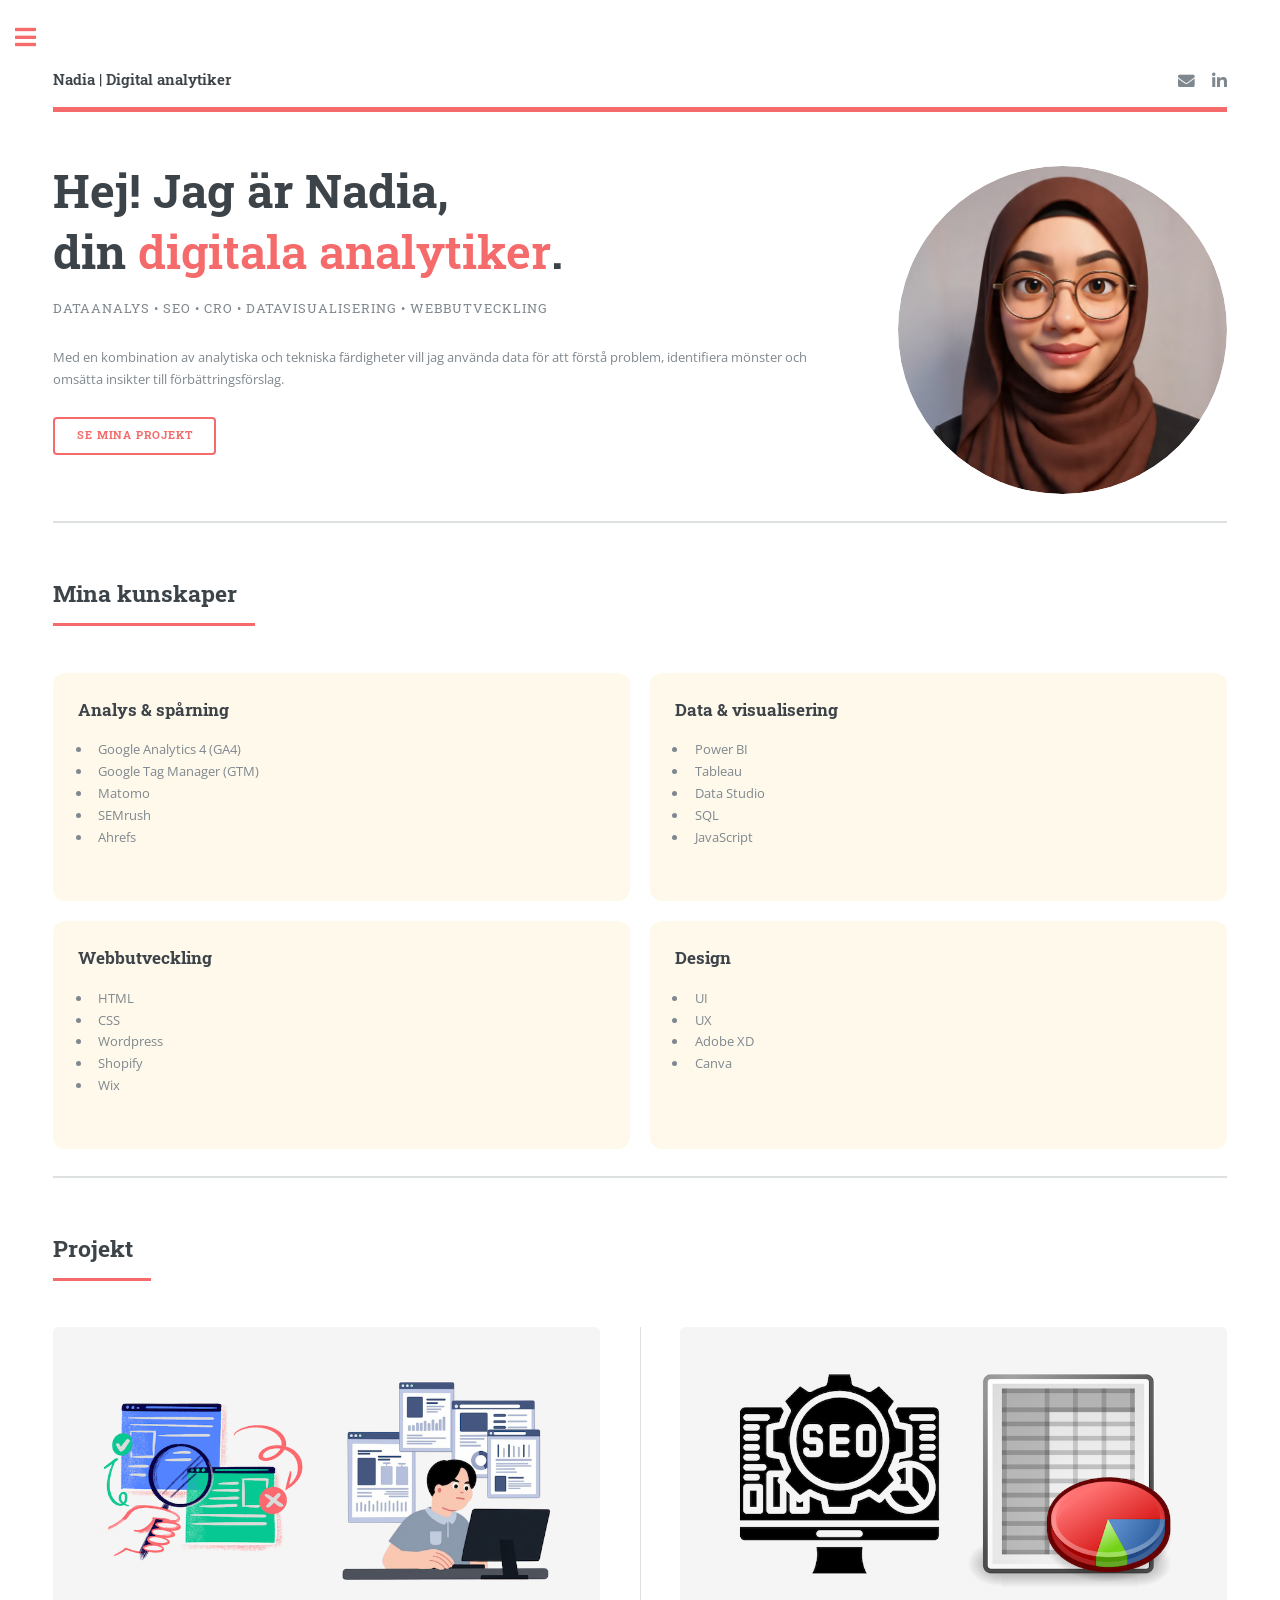
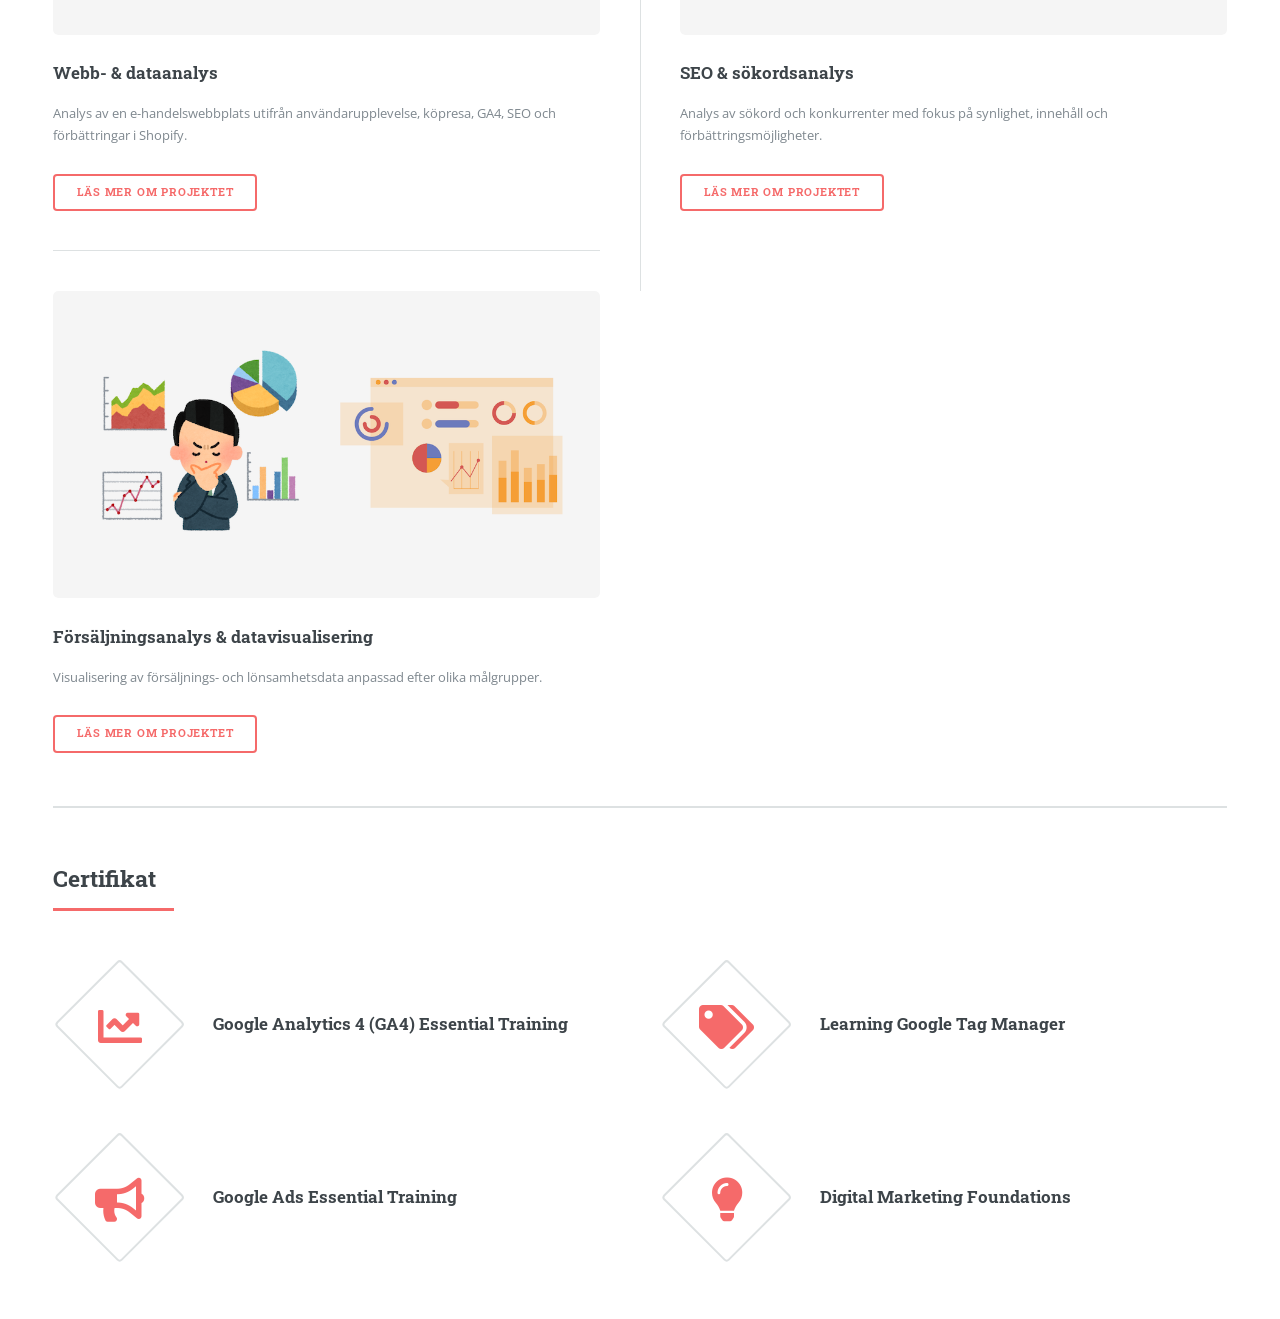
<file: index.html>
<!DOCTYPE HTML>
<!--
	Editorial by HTML5 UP
	html5up.net | @ajlkn
	Free for personal and commercial use under the CCA 3.0 license (html5up.net/license)
-->
<html>
	<head>
		<!-- Google Tag Manager -->
		<script>(function(w,d,s,l,i){w[l]=w[l]||[];w[l].push({'gtm.start':
		new Date().getTime(),event:'gtm.js'});var f=d.getElementsByTagName(s)[0],
		j=d.createElement(s),dl=l!='dataLayer'?'&l='+l:'';j.async=true;j.src=
		'https://www.googletagmanager.com/gtm.js?id='+i+dl;f.parentNode.insertBefore(j,f);
		})(window,document,'script','dataLayer','GTM-TBBDZLT7');</script>
		<!-- End Google Tag Manager -->

		<title>Nadia | Digital analytiker</title>
		<meta charset="utf-8" />
		<meta name="viewport" content="width=device-width, initial-scale=1, user-scalable=no" />
		<link rel="icon" type="image/png" href="images/nadiacreates.png" />
		<link rel="stylesheet" href="assets/css/main.css" />
	</head>
	<body class="is-preload">
		<!-- Google Tag Manager (noscript) -->
		<noscript><iframe src="https://www.googletagmanager.com/ns.html?id=GTM-TBBDZLT7"
		height="0" width="0" style="display:none;visibility:hidden"></iframe></noscript>
		<!-- End Google Tag Manager (noscript) -->

		<!-- Wrapper -->
			<div id="wrapper">

				<!-- Main -->
					<div id="main">
						<div class="inner">

							<!-- Header -->
								<header id="header">
									<a href="index.html" class="logo"><strong>Nadia | Digital analytiker</strong></a>
									<ul class="icons">
										<li><a href="mailto:nadiamanoh@gmail.com" class="icon solid fa-envelope"><span class="label">E-post</span></a></li>
										<li><a href="https://www.linkedin.com/in/nadiamanoh/" class="icon brands fa-linkedin-in" target="_blank" rel="noopener"><span class="label">LinkedIn</span></a></li>
									</ul>
								</header>

							<!-- Banner -->
								<section id="banner">
									<div class="content">
										<header>
											<h1>
												Hej! Jag är Nadia,<br>
												din <strong class="highlight">digitala analytiker</strong>.
											</h1>
											<p>Dataanalys • SEO • CRO • Datavisualisering • Webbutveckling</p>
										</header>

										<p>Med en kombination av analytiska och tekniska färdigheter vill jag använda data för att förstå problem, identifiera mönster och omsätta insikter till förbättringsförslag.</p>
										<ul class="actions">
											<li><a href="#projects" class="button big">Se mina projekt</a></li>
										</ul>
									</div>
									<span class="image object profile-image">
										<img src="images/nadia.jpg" alt="Profilbild" oncontextmenu="return false;" draggable="false"/>
									</span>
								</section>

							<!-- Section -->
								<section>
									<header class="major">
										<h2>Mina kunskaper</h2>
									</header>
									<div class="skills-container">
										<div class="skill-card">
											<h3>Analys & spårning</h3>
											<ul>
												<li>Google Analytics 4 (GA4)</li>
												<li>Google Tag Manager (GTM)</li>
												<li>Matomo</li>
												<li>SEMrush</li>
												<li>Ahrefs</li>
											</ul>
										</div>
										<div class="skill-card">
											<h3>Data & visualisering</h3>
											<ul>
												<li>Power BI</li>
												<li>Tableau</li>
												<li>Data Studio</li>
												<li>SQL</li>
												<li>JavaScript</li>
											</ul>
										</div>
										<div class="skill-card">
											<h3>Webbutveckling</h3>
											<ul>
												<li>HTML</li>
												<li>CSS</li>
												<li>Wordpress</li>
												<li>Shopify</li>
												<li>Wix</li>
											</ul>
										</div>
										<div class="skill-card">
											<h3>Design</h3>
											<ul>
												<li>UI</li>
												<li>UX</li>
												<li>Adobe XD</li>
												<li>Canva</li>
											</ul>
										</div>
									</div>
								</section>

							<!-- Section -->
								<section id="projects">
									<header class="major">
										<h2>Projekt</h2>
									</header>
									<div class="posts">
										<article>
											<a href="project-web-data-analysis.html" class="image"><img src="images/web-data-analysis.png" alt="Översikt av webb- och dataanalysprojekt" /></a>
											<h3>Webb- & dataanalys</h3>
											<p>Analys av en e-handelswebbplats utifrån användarupplevelse, 
												köpresa, GA4, SEO och förbättringar i Shopify.
											</p>
											<ul class="actions">
												<li><a href="project-web-data-analysis.html" class="button">Läs mer om projektet</a></li>
											</ul>
										</article>
										<article>
											<a href="project-seo-keyword-analysis.html" class="image"><img src="images/seo-keyword-analysis.png" alt="Översikt av SEO- och sökordsanalysprojekt" /></a>
											<h3>SEO & sökordsanalys</h3>
											<p>
												Analys av sökord och konkurrenter med fokus på synlighet, 
												innehåll och förbättringsmöjligheter.
											</p>
											<ul class="actions">
												<li><a href="project-seo-keyword-analysis.html" class="button">Läs mer om projektet</a></li>
											</ul>
										</article>
										<article>
											<a href="project-sales-data-visualization.html" class="image"><img src="images/sales-data-visualization.png" alt="Översikt av försäljningsanalys och datavisualiseringsprojekt" /></a>
											<h3>Försäljningsanalys & datavisualisering</h3>
											<p>
												Visualisering av försäljnings- och lönsamhetsdata
												anpassad efter olika målgrupper.
											</p>
											<ul class="actions">
												<li><a href="project-sales-data-visualization.html" class="button">Läs mer om projektet</a></li>
											</ul>
										</article>
									</div>
								</section>

							<!-- Section -->
								<section>
									<header class="major">
										<h2>Certifikat</h2>
									</header>
									<div class="features">
										<article>
											<span class="icon solid fa-chart-line"></span>
											<div class="content">
												<h3>Google Analytics 4 (GA4) Essential Training</h3>
											</div>
										</article>
										<article>
											<span class="icon solid fa-tags"></span>
											<div class="content">
												<h3>Learning Google Tag Manager</h3>
											</div>
										</article>
										<article>
											<span class="icon solid fa-bullhorn"></span>
											<div class="content">
												<h3>Google Ads Essential Training</h3>
											</div>
										</article>
										<article>
											<span class="icon solid fa-lightbulb"></span>
											<div class="content">
												<h3>Digital Marketing Foundations</h3>
											</div>
										</article>
									</div>
								</section>
						</div>
					</div>

				<!-- Sidebar -->
					<div id="sidebar">
						<div class="inner">

							<!-- Menu -->
								<nav id="menu">
									<header class="major">
										<h2>Meny</h2>
									</header>
									<ul>
										<li><a href="index.html">Hem</a></li>
										<li>
											<span class="opener">Projekt</span>
											<ul>
												<li><a href="project-web-data-analysis.html">Webb- & dataanalys</a></li>
												<li><a href="project-seo-keyword-analysis.html">SEO & sökordsanalys</a></li>
												<li><a href="project-sales-data-visualization.html">Försäljningsanalys & datavisualisering</a></li>
											</ul>
										</li>
									</ul>
								</nav>

							<!-- Section -->
								<section>
									<header class="major">
										<h2>Kontakt</h2>
									</header>

									<ul class="icons">
										<li>
											<a href="mailto:nadiamanoh@gmail.com" class="icon solid fa-envelope">
												<span class="label">E-post</span>
											</a>
										</li>
										<li>
											<a href="https://www.linkedin.com/in/nadiamanoh/" class="icon brands fa-linkedin-in" target="_blank" rel="noopener">
												<span class="label">LinkedIn</span>
											</a>
										</li>
									</ul>
								</section>

							<!-- Footer -->
								<footer id="footer">
									<p class="copyright">&copy; Nadia. All rights reserved.<br> Design: <a href="https://html5up.net">HTML5 UP</a>.</p>
								</footer>
						</div>
					</div>
			</div>

		<!-- Scripts -->
			<script src="assets/js/jquery.min.js"></script>
			<script src="assets/js/browser.min.js"></script>
			<script src="assets/js/breakpoints.min.js"></script>
			<script src="assets/js/util.js"></script>
			<script src="assets/js/main.js"></script>

	</body>
</html>
</file>
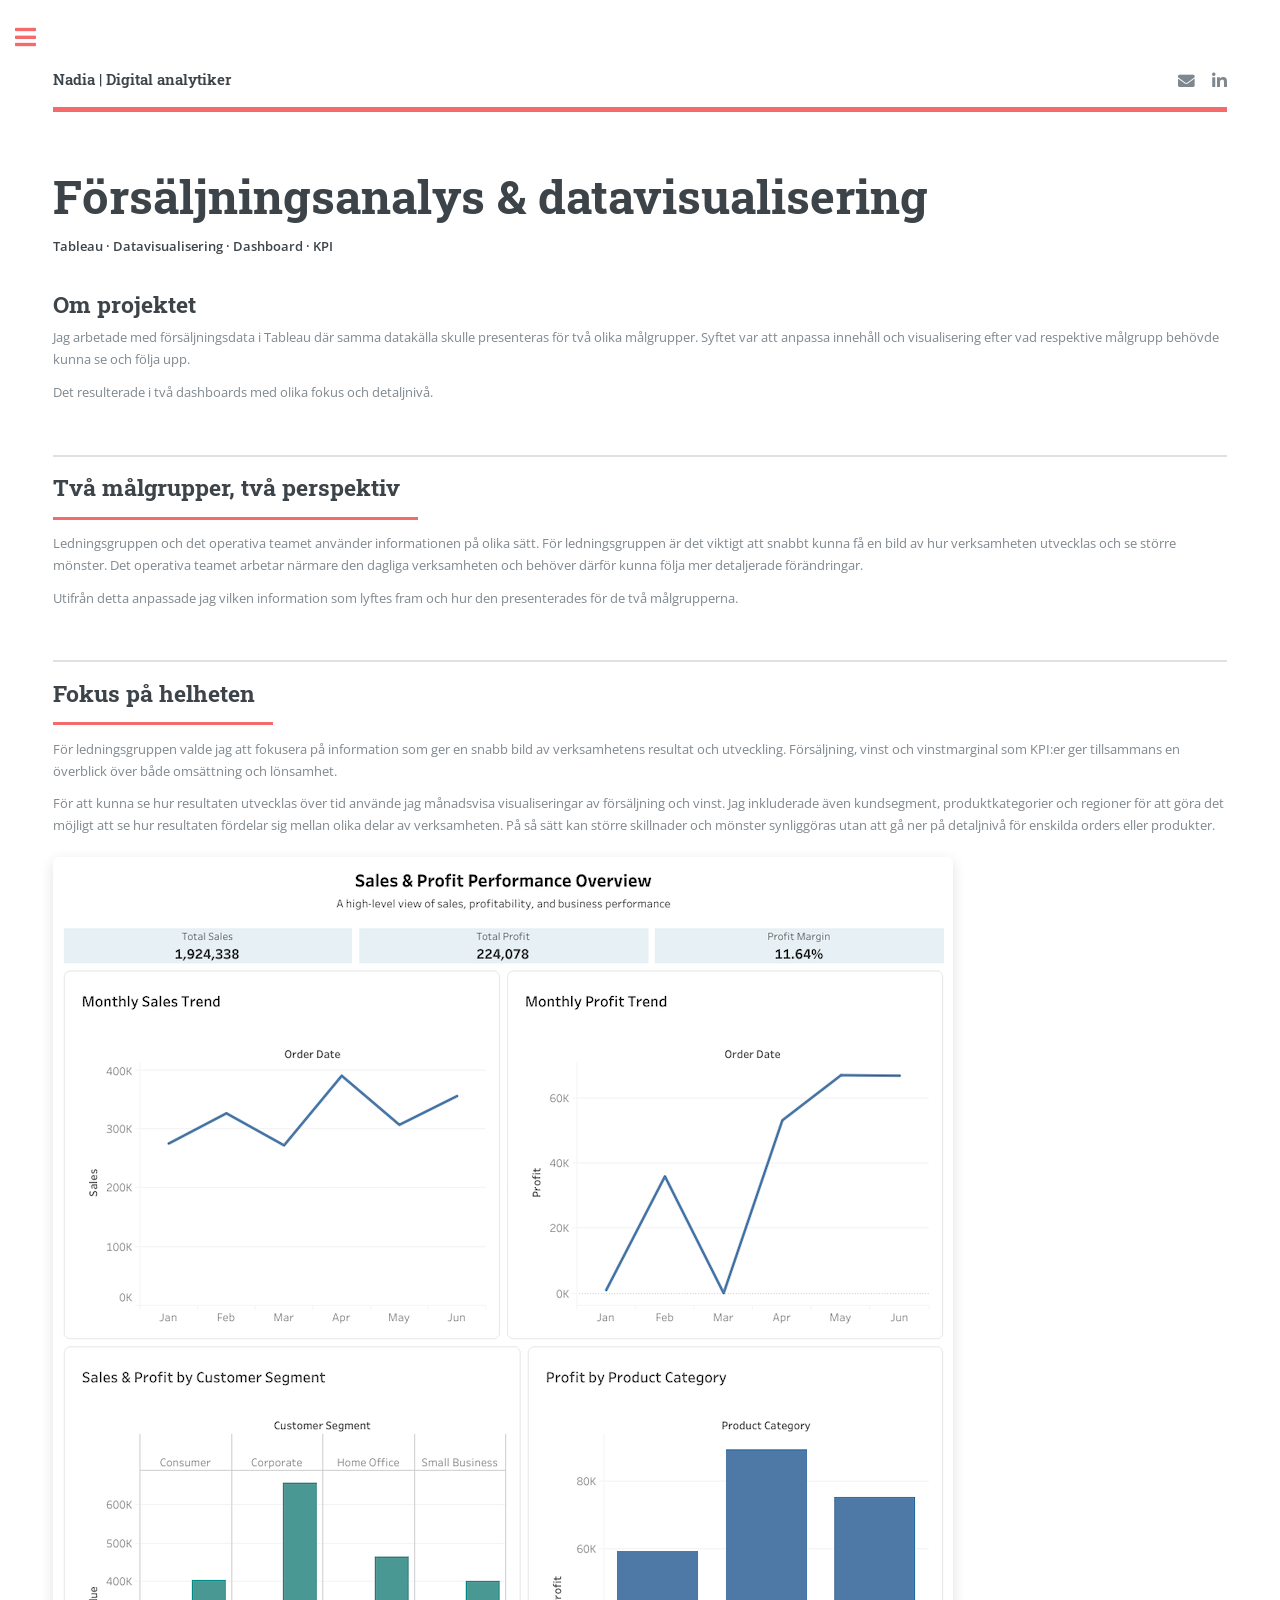
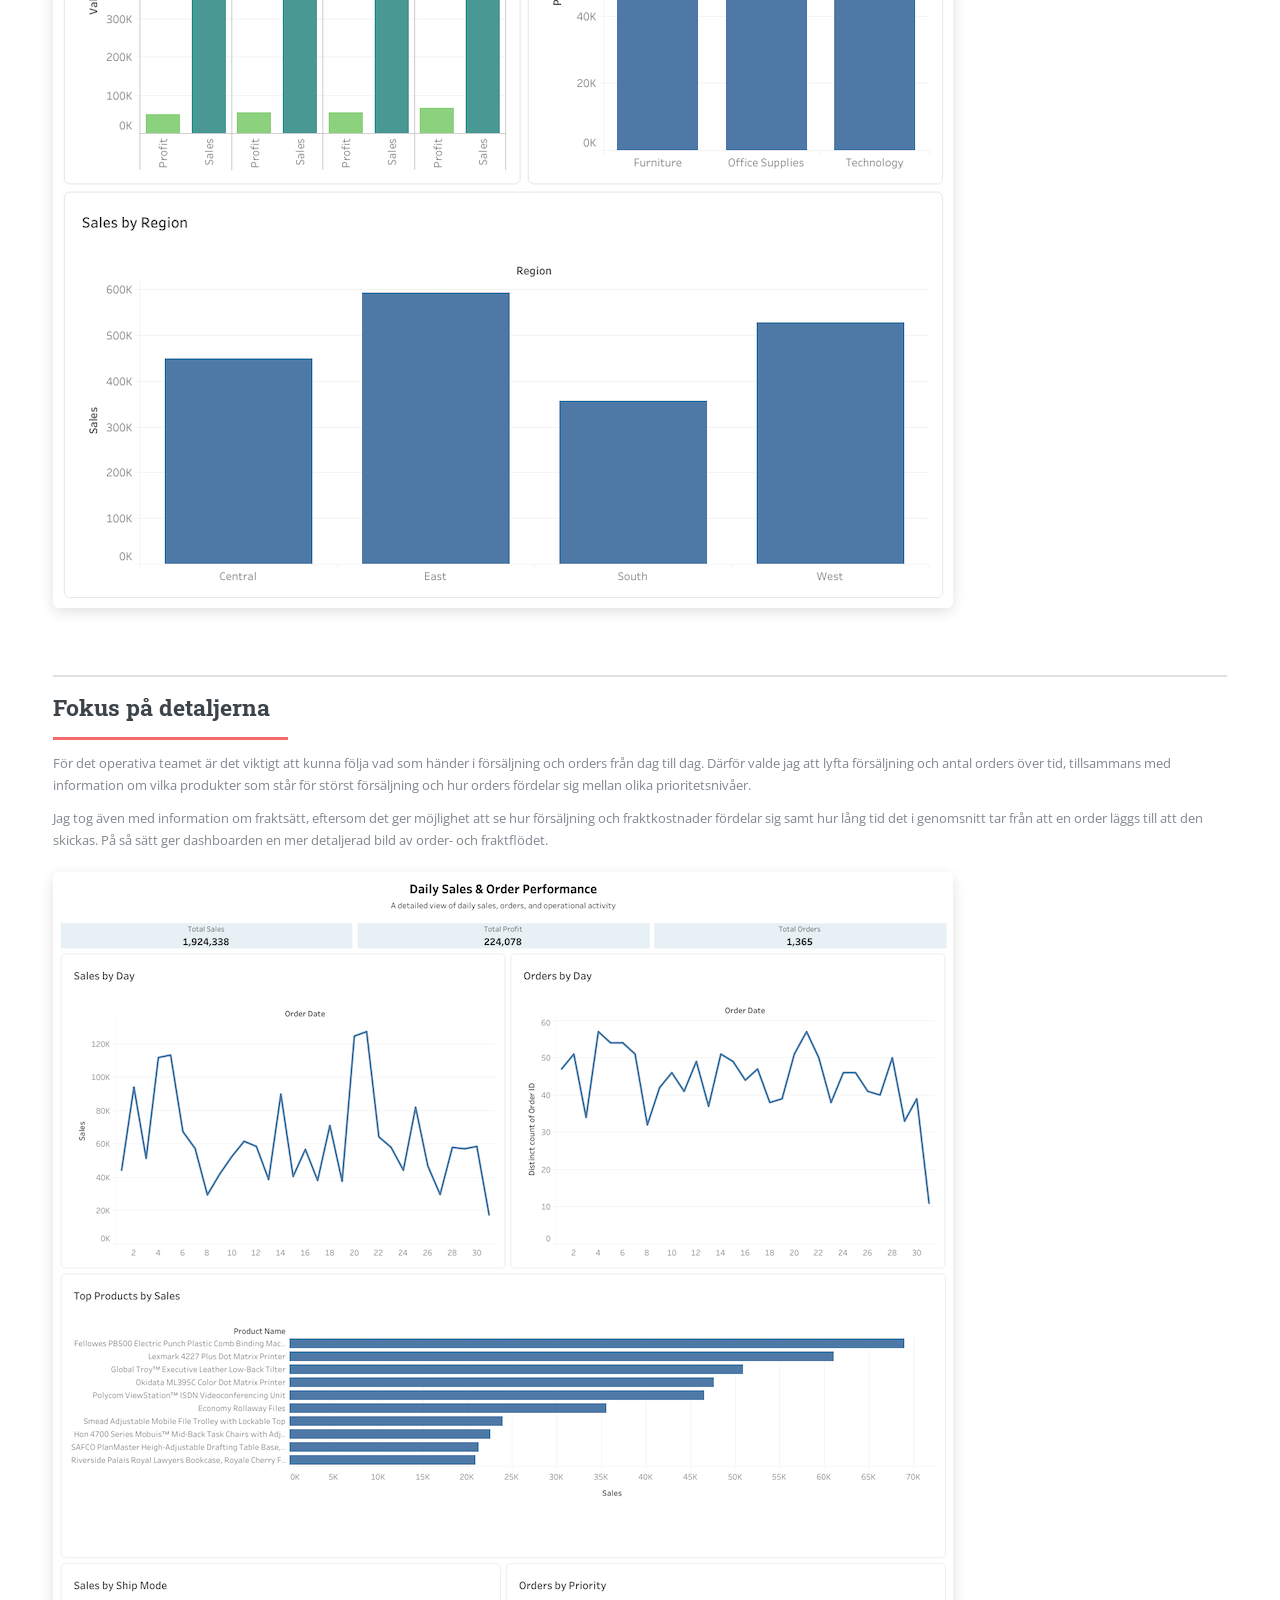
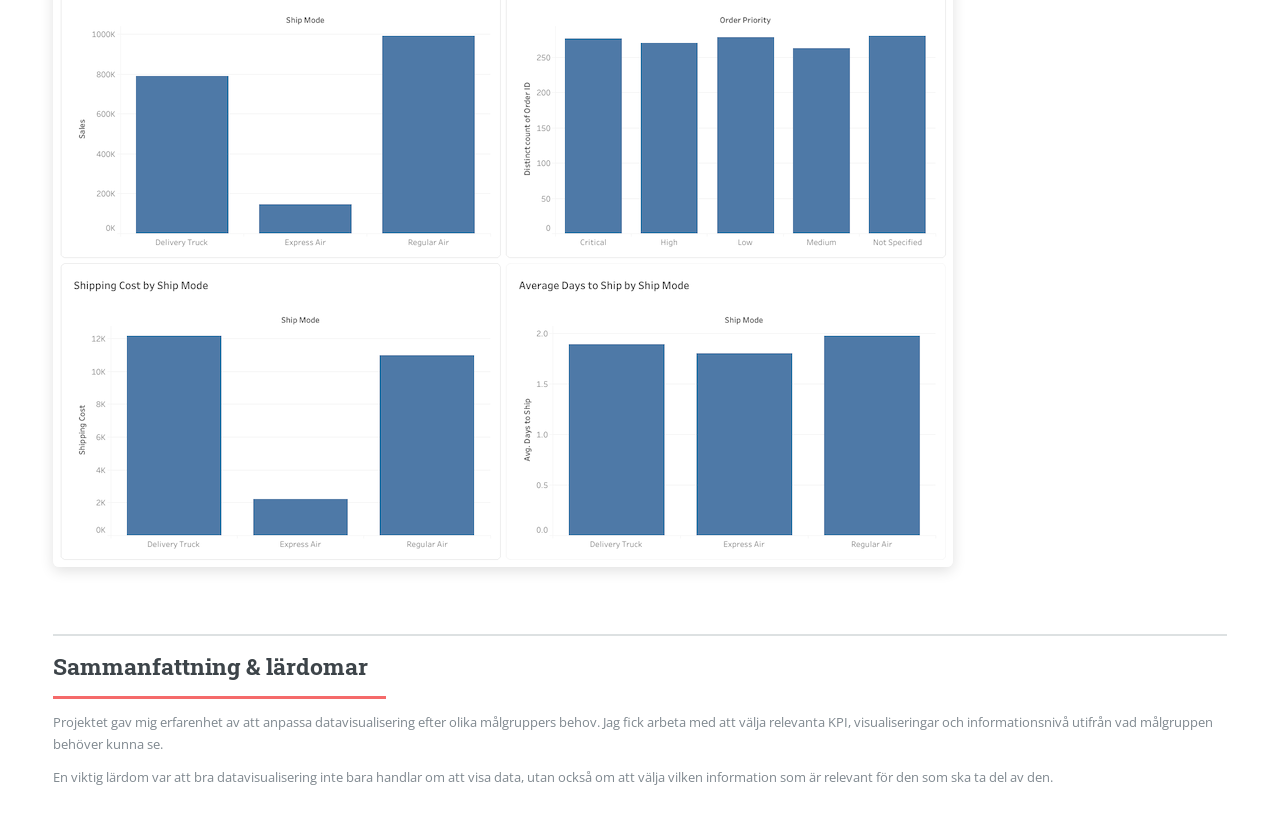
<file: project-sales-data-visualization.html>
<!DOCTYPE HTML>
<!--
    Editorial by HTML5 UP
    html5up.net | @ajlkn
    Free for personal and commercial use under the CCA 3.0 license (html5up.net/license)
-->
<html>
    <head>
		<!-- Google Tag Manager -->
		<script>(function(w,d,s,l,i){w[l]=w[l]||[];w[l].push({'gtm.start':
		new Date().getTime(),event:'gtm.js'});var f=d.getElementsByTagName(s)[0],
		j=d.createElement(s),dl=l!='dataLayer'?'&l='+l:'';j.async=true;j.src=
		'https://www.googletagmanager.com/gtm.js?id='+i+dl;f.parentNode.insertBefore(j,f);
		})(window,document,'script','dataLayer','GTM-TBBDZLT7');</script>
		<!-- End Google Tag Manager -->

        <title>Försäljningsanalys & datavisualisering</title>
        <meta charset="utf-8" />
        <meta name="viewport" content="width=device-width, initial-scale=1, user-scalable=no" />
        <link rel="stylesheet" href="assets/css/main.css" />
    </head>

    <body class="is-preload">
		<!-- Google Tag Manager (noscript) -->
		<noscript><iframe src="https://www.googletagmanager.com/ns.html?id=GTM-TBBDZLT7"
		height="0" width="0" style="display:none;visibility:hidden"></iframe></noscript>
		<!-- End Google Tag Manager (noscript) -->

        <!-- Wrapper -->
            <div id="wrapper">

                <!-- Main -->
                    <div id="main">
                        <div class="inner">

                            <!-- Header -->
                                <header id="header">
									<a href="index.html" class="logo"><strong>Nadia | Digital analytiker</strong></a>
									<ul class="icons">
										<li><a href="mailto:nadiamanoh@gmail.com" class="icon solid fa-envelope"><span class="label">E-post</span></a></li>
										<li><a href="https://www.linkedin.com/in/nadiamanoh/" class="icon brands fa-linkedin-in" target="_blank" rel="noopener"><span class="label">LinkedIn</span></a></li>
									</ul>
								</header>

                            <!-- Project introduction -->
                                <section class="project-intro">

                                    <header class="main">
                                        <h1>Försäljningsanalys & datavisualisering</h1>
                                    </header>

                                    <p class="project-details">
                                        <strong>
                                        	Tableau · Datavisualisering · Dashboard · KPI
                                        </strong>
                                    </p>
                                    
                                    <header class="project-subheading">
                                        <h2>Om projektet</h2>
                                    </header>

                                    <p>
										Jag arbetade med försäljningsdata i Tableau där samma 
                                        datakälla skulle presenteras för två olika målgrupper. 
                                        Syftet var att anpassa innehåll och visualisering 
                                        efter vad respektive målgrupp behövde kunna se och 
                                        följa upp.
                                    </p>
                                    <p>
                                        Det resulterade i två dashboards med olika fokus och
                                        detaljnivå.
                                    </p>
                                </section>

                            <!-- Target groups -->
                                <section class="project-section">

                                    <header class="major">
                                        <h2>Två målgrupper, två perspektiv</h2>
                                    </header>

                                    <p>
										Ledningsgruppen och det operativa teamet använder
                                        informationen på olika sätt. För ledningsgruppen är 
                                        det viktigt att snabbt kunna få en bild av hur 
                                        verksamheten utvecklas och se större mönster. Det 
                                        operativa teamet arbetar närmare den dagliga
                                        verksamheten och behöver därför kunna följa mer
                                        detaljerade förändringar.
									</p>
                                    <p>
                                        Utifrån detta anpassade jag vilken information som
                                        lyftes fram och hur den presenterades för de två 
                                        målgrupperna.
                                    </p>
								</section>

                            <!-- Management team -->
                                <section class="project-section">

                                    <header class="major">
                                        <h2>Fokus på helheten</h2>
                                    </header>

                                    <p>
                                        För ledningsgruppen valde jag att fokusera på 
                                        information som ger en snabb bild av verksamhetens 
                                        resultat och utveckling. Försäljning, vinst och 
                                        vinstmarginal som KPI:er ger tillsammans en 
                                        överblick över både omsättning och lönsamhet.
                                    </p>
                                    <p>
                                        För att kunna se hur resultaten utvecklas över tid 
                                        använde jag månadsvisa visualiseringar av 
                                        försäljning och vinst. Jag inkluderade även 
                                        kundsegment, produktkategorier och regioner för att 
                                        göra det möjligt att se hur resultaten fördelar sig 
                                        mellan olika delar av verksamheten. På så sätt kan 
                                        större skillnader och mönster synliggöras utan att 
                                        gå ner på detaljnivå för enskilda orders eller 
                                        produkter.
                                    </p>

                                    <div class="project-image">
                                        <span class="image">
                                            <img src="images/sales-data-visualization-management.png"
                                                alt="Dashboard för ledningsgruppen med försäljning och lönsamhet" />
                                        </span>
                                    </div>
                                </section>

                            <!-- Operational team -->
                                <section class="project-section">

                                    <header class="major">
                                        <h2>Fokus på detaljerna</h2>
                                    </header>

                                    <p>
                                        För det operativa teamet är det viktigt att kunna 
                                        följa vad som händer i försäljning och orders från 
                                        dag till dag. Därför valde jag att lyfta försäljning 
                                        och antal orders över tid, tillsammans med 
                                        information om vilka produkter som står för störst 
                                        försäljning och hur orders fördelar sig mellan olika 
                                        prioritetsnivåer.
									</p>
                                    <p>
                                        Jag tog även med information om fraktsätt, eftersom 
                                        det ger möjlighet att se hur försäljning och 
                                        fraktkostnader fördelar sig samt hur lång tid det i 
                                        genomsnitt tar från att en order läggs till att den 
                                        skickas. På så sätt ger dashboarden en mer detaljerad 
                                        bild av order- och fraktflödet.
                                    </p>

                                    <div class="project-image">
                                        <span class="image">
                                            <img src="images/sales-data-visualization-operational.png"
                                                alt="Dashboard för det operativa teamet med försäljning, orders och fraktdata" />
                                        </span>
                                    </div>
								</section>

                            <!-- Summary & learning -->
                                <section class="project-section">

                                    <header class="major">
                                        <h2>Sammanfattning & lärdomar</h2>
                                    </header>

                                    <p>
                                        Projektet gav mig erfarenhet av att anpassa datavisualisering 
                                        efter olika målgruppers behov. Jag fick arbeta med att välja 
                                        relevanta KPI, visualiseringar och informationsnivå utifrån 
                                        vad målgruppen behöver kunna se.
                                    </p>
                                    <p>
                                        En viktig lärdom var att bra datavisualisering inte bara handlar 
                                        om att visa data, utan också om att välja vilken information 
                                        som är relevant för den som ska ta del av den.
                                    </p>
                                </section>
                        </div>
                    </div>

                <!-- Sidebar -->
                    <div id="sidebar">
                        <div class="inner">

                        <!-- Menu -->
                            <nav id="menu">
                                <header class="major">
                                    <h2>Meny</h2>
                                </header>

                                <ul>
                                    <li>
                                        <a href="index.html">Hem</a>
                                    </li>

                                    <li>
                                        <span class="opener">Projekt</span>

                                        <ul>
                                            <li>
                                                <a href="project-web-data-analysis.html">
                                                    Webb- & dataanalys
                                                </a>
                                            </li>

                                            <li>
                                                <a href="project-seo-keyword-analysis.html">
                                                    SEO & sökordsanalys
                                                </a>
                                            </li>

                                            <li>
                                                <a href="project-sales-data-visualization.html">
                                                    Försäljningsanalys & datavisualisering
                                                </a>
                                            </li>
                                        </ul>
                                    </li>
                                </ul>
                            </nav>

                        <!-- Contact -->
                            <section>
                                <header class="major">
                                    <h2>Kontakt</h2>
                                </header>

                                <ul class="icons">
									<li>
										<a href="mailto:nadiamanoh@gmail.com" class="icon solid fa-envelope">
											<span class="label">E-post</span>
										</a>
									</li>
									<li>
										<a href="https://www.linkedin.com/in/nadiamanoh/" class="icon brands fa-linkedin-in" target="_blank" rel="noopener">
											<span class="label">LinkedIn</span>
										</a>
									</li>
								</ul>
                            </section>

                        <!-- Footer -->
                            <footer id="footer">
									<p class="copyright">&copy; Nadia. All rights reserved.<br>Design: <a href="https://html5up.net">HTML5 UP</a>.</p>
                            </footer>
                        </div>
                    </div>
            </div>

        <!-- Scripts -->
            <script src="assets/js/jquery.min.js"></script>
            <script src="assets/js/browser.min.js"></script>
            <script src="assets/js/breakpoints.min.js"></script>
            <script src="assets/js/util.js"></script>
            <script src="assets/js/main.js"></script>

    </body>
</html>
</file>
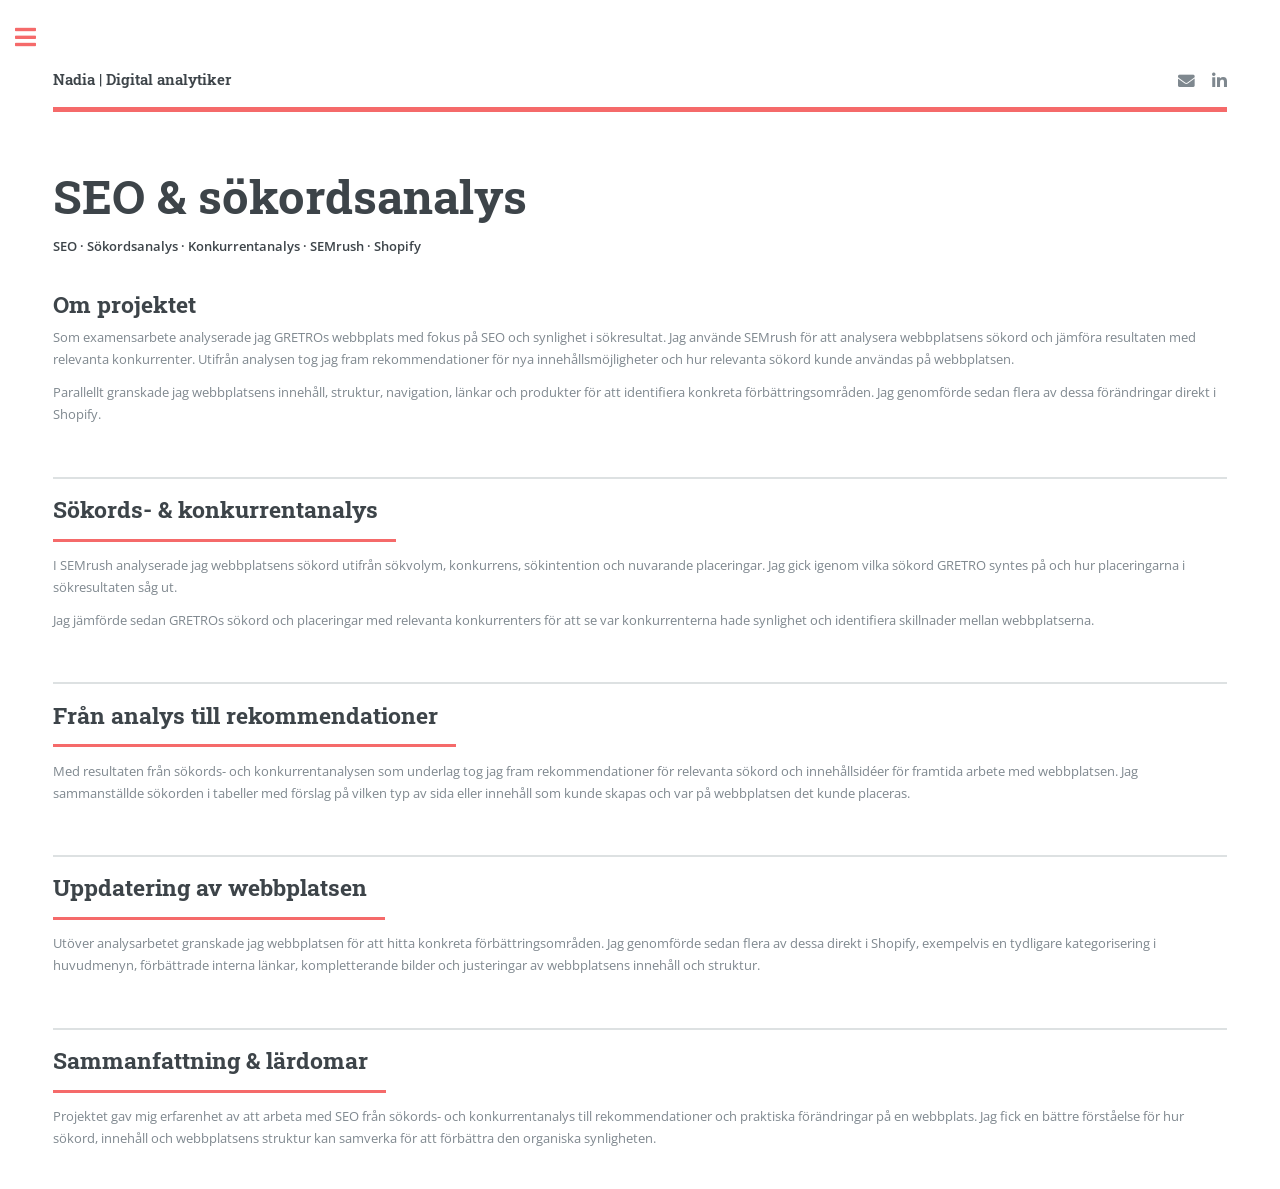
<file: project-seo-keyword-analysis.html>
<!DOCTYPE HTML>
<!--
    Editorial by HTML5 UP
    html5up.net | @ajlkn
    Free for personal and commercial use under the CCA 3.0 license (html5up.net/license)
-->
<html>
    <head>
		<!-- Google Tag Manager -->
		<script>(function(w,d,s,l,i){w[l]=w[l]||[];w[l].push({'gtm.start':
		new Date().getTime(),event:'gtm.js'});var f=d.getElementsByTagName(s)[0],
		j=d.createElement(s),dl=l!='dataLayer'?'&l='+l:'';j.async=true;j.src=
		'https://www.googletagmanager.com/gtm.js?id='+i+dl;f.parentNode.insertBefore(j,f);
		})(window,document,'script','dataLayer','GTM-TBBDZLT7');</script>
		<!-- End Google Tag Manager -->
         
        <title>SEO & sökordsanalys</title>
        <meta charset="utf-8" />
        <meta name="viewport" content="width=device-width, initial-scale=1, user-scalable=no" />
        <link rel="stylesheet" href="assets/css/main.css" />
    </head>

    <body class="is-preload">
		<!-- Google Tag Manager (noscript) -->
		<noscript><iframe src="https://www.googletagmanager.com/ns.html?id=GTM-TBBDZLT7"
		height="0" width="0" style="display:none;visibility:hidden"></iframe></noscript>
		<!-- End Google Tag Manager (noscript) -->

        <!-- Wrapper -->
            <div id="wrapper">

                <!-- Main -->
                    <div id="main">
                        <div class="inner">

                            <!-- Header -->
                                <header id="header">
									<a href="index.html" class="logo"><strong>Nadia | Digital analytiker</strong></a>
									<ul class="icons">
										<li><a href="mailto:nadiamanoh@gmail.com" class="icon solid fa-envelope"><span class="label">E-post</span></a></li>
										<li><a href="https://www.linkedin.com/in/nadiamanoh/" class="icon brands fa-linkedin-in" target="_blank" rel="noopener"><span class="label">LinkedIn</span></a></li>
									</ul>
								</header>

                            <!-- Project introduction -->
                                <section class="project-intro">

                                    <header class="main">
                                        <h1>SEO & sökordsanalys</h1>
                                    </header>

                                    <p class="project-details">
                                        <strong>
                                            SEO · Sökordsanalys · Konkurrentanalys · SEMrush · Shopify
                                        </strong>
                                    </p>
                                    
                                    <header class="project-subheading">
                                        <h2>Om projektet</h2>
                                    </header>

                                    <p>
                                        Som examensarbete analyserade jag GRETROs webbplats med 
										fokus på SEO och synlighet i sökresultat. Jag använde 
										SEMrush för att analysera webbplatsens sökord och 
										jämföra resultaten med relevanta konkurrenter. Utifrån 
										analysen tog jag fram rekommendationer för nya 
										innehållsmöjligheter och hur relevanta sökord kunde 
										användas på webbplatsen.
									</p>
									<p>
										Parallellt granskade jag webbplatsens innehåll, struktur, 
										navigation, länkar och produkter för att identifiera
										konkreta förbättringsområden. Jag genomförde sedan flera
										av dessa förändringar direkt i Shopify.
									</p>
                                </section>

                            <!-- Keyword and competitor analysis -->
                                <section class="project-section">

                                    <header class="major">
                                        <h2>Sökords- & konkurrentanalys</h2>
                                    </header>

                                    <p>
										I SEMrush analyserade jag webbplatsens sökord utifrån
										sökvolym, konkurrens, sökintention och nuvarande 
										placeringar. Jag gick igenom vilka sökord GRETRO syntes
										på och hur placeringarna i sökresultaten såg ut.
                                    </p>
									<p>
										Jag jämförde sedan GRETROs sökord och placeringar med
										relevanta konkurrenters för att se var konkurrenterna 
										hade synlighet och identifiera skillnader mellan
										webbplatserna.
									</p>
								</section>

                            <!-- SEO recommendations -->
                                <section class="project-section">

                                    <header class="major">
                                        <h2>Från analys till rekommendationer</h2>
                                    </header>

                                    <p>
                                        Med resultaten från sökords- och konkurrentanalysen som
										underlag tog jag fram rekommendationer för relevanta
										sökord och innehållsidéer för framtida arbete med
										webbplatsen. Jag sammanställde sökorden i tabeller med 
										förslag på vilken typ av sida eller innehåll som kunde 
										skapas och var på webbplatsen det kunde placeras.
                                    </p>
                                </section>

                            <!-- Shopify changes -->
                                <section class="project-section">

                                    <header class="major">
                                        <h2>Uppdatering av webbplatsen</h2>
                                    </header>

                                    <p>
                                        Utöver analysarbetet granskade jag webbplatsen för att
										hitta konkreta förbättringsområden. Jag genomförde sedan
										flera av dessa direkt i Shopify, exempelvis en 
										tydligare kategorisering i huvudmenyn, förbättrade interna
										länkar, kompletterande bilder och justeringar av 
										webbplatsens innehåll och struktur.
									</p>
								</section>

                            <!-- Summary & learning -->
                                <section class="project-section">

                                    <header class="major">
                                        <h2>Sammanfattning & lärdomar</h2>
                                    </header>

                                    <p>
                                        Projektet gav mig erfarenhet av att arbeta med SEO
										från sökords- och konkurrentanalys till rekommendationer 
										och praktiska förändringar på en webbplats. Jag fick en 
										bättre förståelse för hur sökord, innehåll och webbplatsens
										struktur kan samverka för att förbättra den organiska 
										synligheten.
                                    </p>
                                </section>
                        </div>
                    </div>

                <!-- Sidebar -->
                    <div id="sidebar">
                        <div class="inner">

                        <!-- Menu -->
                            <nav id="menu">
                                <header class="major">
                                    <h2>Meny</h2>
                                </header>

                                <ul>
                                    <li>
                                        <a href="index.html">Hem</a>
                                    </li>

                                    <li>
                                        <span class="opener">Projekt</span>

                                        <ul>
                                            <li>
                                                <a href="project-web-data-analysis.html">
                                                    Webb- & dataanalys
                                                </a>
                                            </li>

                                            <li>
                                                <a href="project-seo-keyword-analysis.html">
                                                    SEO & sökordsanalys
                                                </a>
                                            </li>

                                            <li>
                                                <a href="project-sales-data-visualization.html">
                                                    Försäljningsanalys & datavisualisering
                                                </a>
                                            </li>
                                        </ul>
                                    </li>
                                </ul>
                            </nav>

                        <!-- Contact -->
                            <section>
                                <header class="major">
                                    <h2>Kontakt</h2>
                                </header>

                                <ul class="icons">
									<li>
										<a href="mailto:nadiamanoh@gmail.com" class="icon solid fa-envelope">
											<span class="label">E-post</span>
										</a>
									</li>
									<li>
										<a href="https://www.linkedin.com/in/nadiamanoh/" class="icon brands fa-linkedin-in" target="_blank" rel="noopener">
											<span class="label">LinkedIn</span>
										</a>
									</li>
								</ul>
                            </section>

                         <!-- Footer -->
                            <footer id="footer">
									<p class="copyright">&copy; Nadia. All rights reserved.<br>Design: <a href="https://html5up.net">HTML5 UP</a>.</p>
                            </footer>

                        </div>
                    </div>
            </div>

        <!-- Scripts -->
            <script src="assets/js/jquery.min.js"></script>
            <script src="assets/js/browser.min.js"></script>
            <script src="assets/js/breakpoints.min.js"></script>
            <script src="assets/js/util.js"></script>
            <script src="assets/js/main.js"></script>

    </body>
</html>
</file>
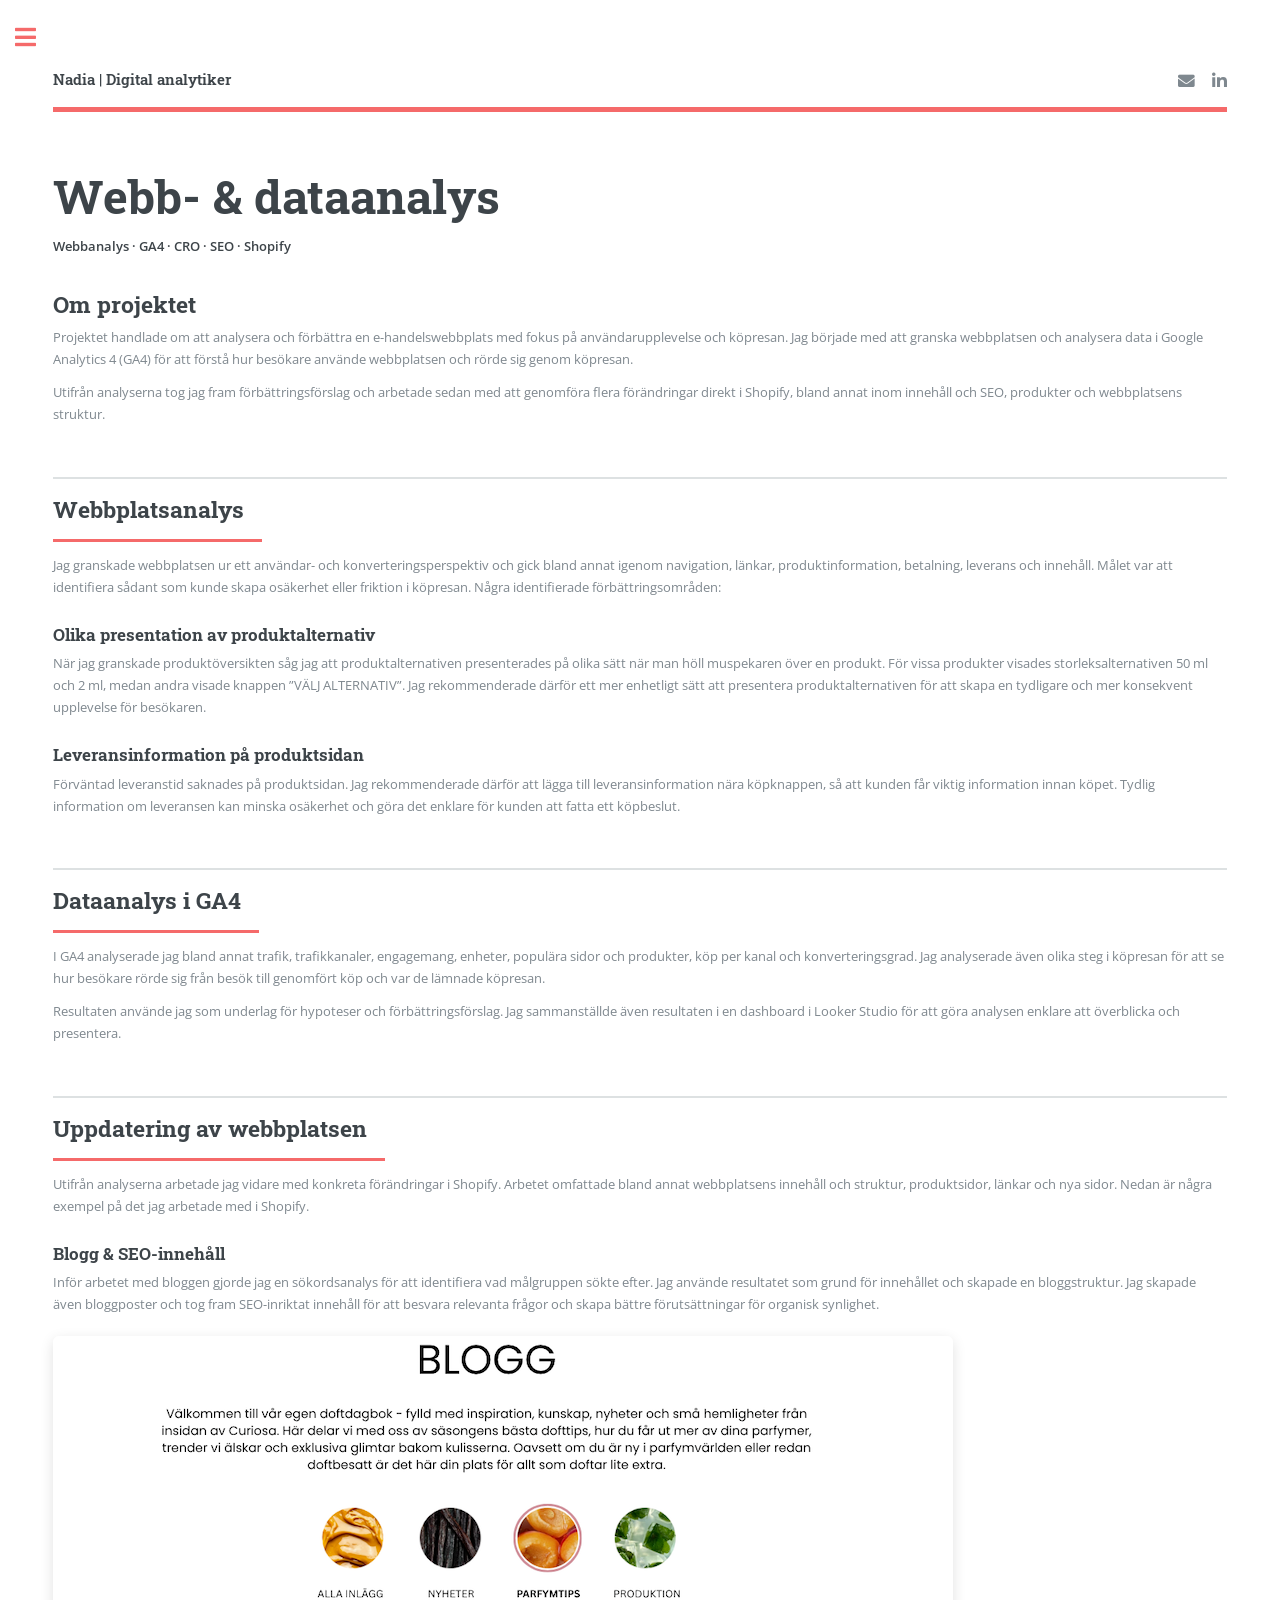
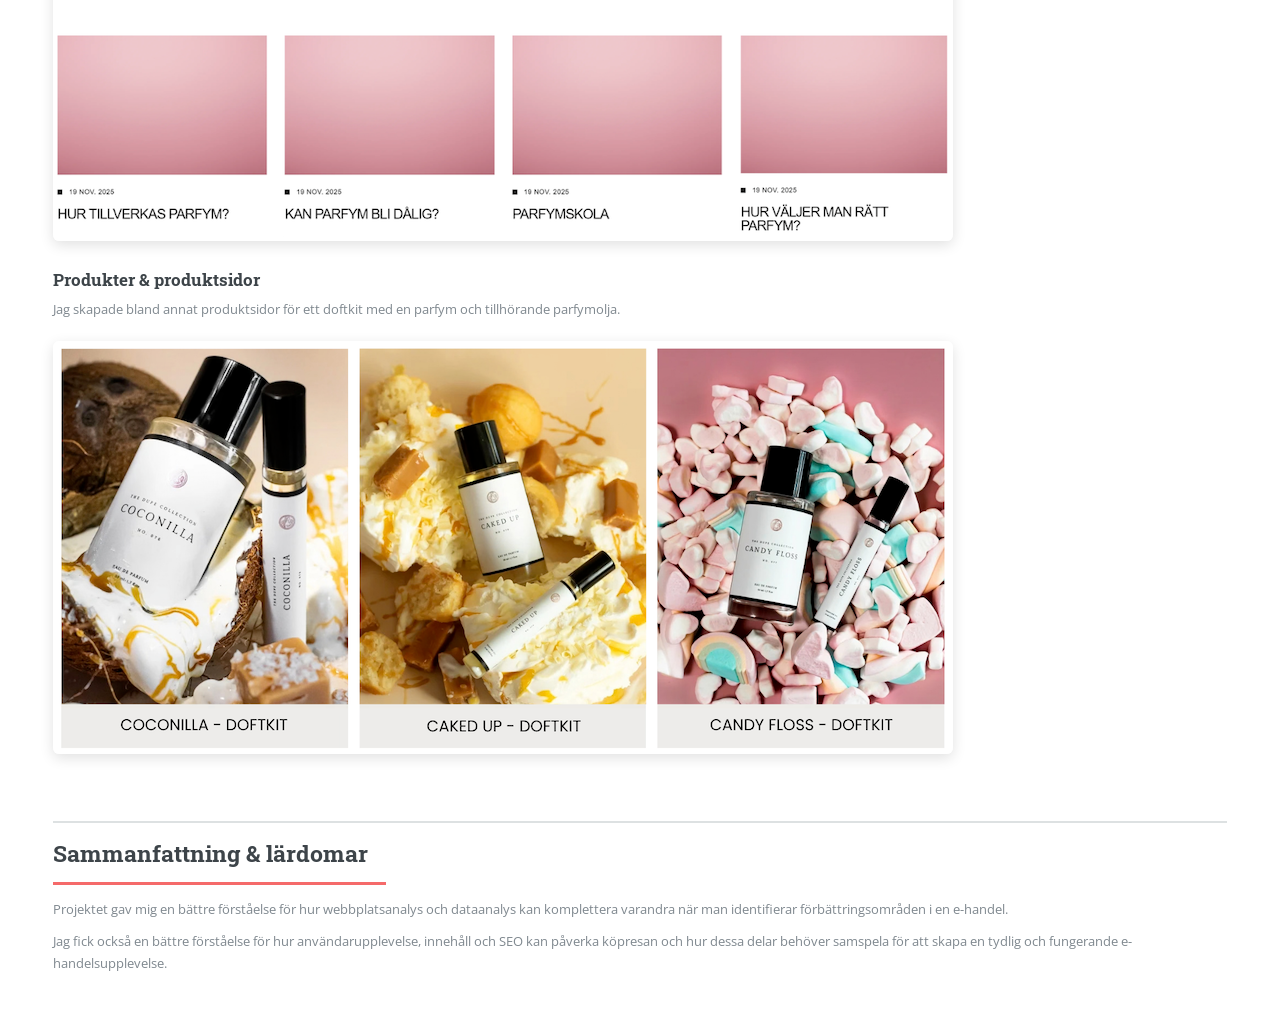
<file: project-web-data-analysis.html>
<!DOCTYPE HTML>
<!--
    Editorial by HTML5 UP
    html5up.net | @ajlkn
    Free for personal and commercial use under the CCA 3.0 license (html5up.net/license)
-->
<html>
    <head>
		<!-- Google Tag Manager -->
		<script>(function(w,d,s,l,i){w[l]=w[l]||[];w[l].push({'gtm.start':
		new Date().getTime(),event:'gtm.js'});var f=d.getElementsByTagName(s)[0],
		j=d.createElement(s),dl=l!='dataLayer'?'&l='+l:'';j.async=true;j.src=
		'https://www.googletagmanager.com/gtm.js?id='+i+dl;f.parentNode.insertBefore(j,f);
		})(window,document,'script','dataLayer','GTM-TBBDZLT7');</script>
		<!-- End Google Tag Manager -->

        <title>Webb- & dataanalys</title>
        <meta charset="utf-8" />
        <meta name="viewport" content="width=device-width, initial-scale=1, user-scalable=no" />
        <link rel="stylesheet" href="assets/css/main.css" />
    </head>

    <body class="is-preload">
		<!-- Google Tag Manager (noscript) -->
		<noscript><iframe src="https://www.googletagmanager.com/ns.html?id=GTM-TBBDZLT7"
		height="0" width="0" style="display:none;visibility:hidden"></iframe></noscript>
		<!-- End Google Tag Manager (noscript) -->

        <!-- Wrapper -->
            <div id="wrapper">

                <!-- Main -->
                    <div id="main">
                        <div class="inner">

                            <!-- Header -->
                                <header id="header">
									<a href="index.html" class="logo"><strong>Nadia | Digital analytiker</strong></a>
									<ul class="icons">
										<li><a href="mailto:nadiamanoh@gmail.com" class="icon solid fa-envelope"><span class="label">E-post</span></a></li>
										<li><a href="https://www.linkedin.com/in/nadiamanoh/" class="icon brands fa-linkedin-in" target="_blank" rel="noopener"><span class="label">LinkedIn</span></a></li>
									</ul>
								</header>

                            <!-- Project introduction -->
                                <section class="project-intro">

                                    <header class="main">
                                        <h1>Webb- & dataanalys</h1>
                                    </header>

                                    <p class="project-details">
                                        <strong>
                                            Webbanalys · GA4 · CRO · SEO · Shopify
                                        </strong>
                                    </p>
                                    
                                    <header class="project-subheading">
                                        <h2>Om projektet</h2>
                                    </header>

                                    <p>
                                        Projektet handlade om att analysera och förbättra 
                                        en e-handelswebbplats med fokus på användarupplevelse
                                        och köpresan. Jag började med att granska webbplatsen 
                                        och analysera data i Google Analytics 4 (GA4) för att 
                                        förstå hur besökare använde webbplatsen och rörde sig 
                                        genom köpresan.
                                    </p>
                                    <p>
                                        Utifrån analyserna tog jag fram förbättringsförslag 
                                        och arbetade sedan med att genomföra flera förändringar 
                                        direkt i Shopify, bland annat inom innehåll och SEO, 
                                        produkter och webbplatsens struktur.
                                    </p>
                                </section>

                            <!-- Website analysis -->
                                <section class="project-section">

                                    <header class="major">
                                        <h2>Webbplatsanalys</h2>
                                    </header>

                                    <p>
                                        Jag granskade webbplatsen ur ett användar- och
                                        konverteringsperspektiv och gick bland annat igenom
                                        navigation, länkar, produktinformation, betalning,
                                        leverans och innehåll. Målet var att identifiera sådant
                                        som kunde skapa osäkerhet eller friktion i köpresan. 
                                        Några identifierade förbättringsområden:
                                    </p>

                                <!-- Product options -->
                                    <header>
                                        <h3>Olika presentation av produktalternativ</h3>
                                    </header>

                                    <p>
                                        När jag granskade produktöversikten såg jag att
                                        produktalternativen presenterades på olika sätt när 
                                        man höll muspekaren över en produkt. För vissa produkter
                                        visades storleksalternativen 50 ml och 2 ml, medan andra
                                        visade knappen ”VÄLJ ALTERNATIV”. Jag rekommenderade
                                        därför ett mer enhetligt sätt att presentera
                                        produktalternativen för att skapa en tydligare och mer
                                        konsekvent upplevelse för besökaren.
                                    </p>

                                <!--  Delivery information -->
                                    <header>
                                        <h3>Leveransinformation på produktsidan</h3>
                                    </header>

                                    <p>
                                        Förväntad leveranstid saknades på produktsidan. Jag
                                        rekommenderade därför att lägga till leveransinformation
                                        nära köpknappen, så att kunden får viktig information
                                        innan köpet. Tydlig information om leveransen kan minska 
                                        osäkerhet och göra det enklare för kunden att fatta ett 
                                        köpbeslut.
                                    </p>
                                </section>

                            <!-- GA4 -->
                                <section class="project-section">

                                    <header class="major">
                                        <h2>Dataanalys i GA4</h2>
                                    </header>

                                    <p>
                                        I GA4 analyserade jag bland annat trafik, trafikkanaler,
                                        engagemang, enheter, populära sidor och produkter, köp
                                        per kanal och konverteringsgrad. Jag analyserade även
                                        olika steg i köpresan för att se hur besökare rörde sig
                                        från besök till genomfört köp och var de lämnade
                                        köpresan.
                                    </p>
                                    <p>
                                        Resultaten använde jag som underlag för hypoteser och
                                        förbättringsförslag. Jag sammanställde även resultaten
                                        i en dashboard i Looker Studio för att göra analysen
                                        enklare att överblicka och presentera.
                                    </p>
                                </section>

                            <!-- Shopify changes -->
                                <section class="project-section">

                                    <header class="major">
                                        <h2>Uppdatering av webbplatsen</h2>
                                    </header>

                                    <p>
                                        Utifrån analyserna arbetade
                                        jag vidare med konkreta förändringar i Shopify. Arbetet 
                                        omfattade bland annat webbplatsens innehåll och struktur, 
                                        produktsidor, länkar och nya sidor. Nedan är några 
                                        exempel på det jag arbetade med i Shopify.
                                    </p>

                                <!-- Blog -->
                                    <header>
                                        <h3>Blogg & SEO-innehåll</h3>
                                    </header>

                                    <p>
                                        Inför arbetet med bloggen gjorde jag en sökordsanalys
                                        för att identifiera vad målgruppen sökte efter. Jag
                                        använde resultatet som grund för innehållet och skapade
                                        en bloggstruktur. Jag skapade även bloggposter och tog
                                        fram SEO-inriktat innehåll för att besvara relevanta
                                        frågor och skapa bättre förutsättningar för organisk
                                        synlighet.
                                    </p>

                                    <div class="project-image">
                                        <span class="image">
                                            <img src="images/web-data-analysis-blog.png"
                                                alt="Bloggstruktur" />
                                        </span>
                                    </div>


                                <!-- Product pages -->
                                    <header>
                                        <h3>Produkter & produktsidor</h3>
                                    </header>

                                    <p>
                                        Jag skapade bland annat produktsidor för ett doftkit med en parfym och
                                        tillhörande parfymolja.
                                    </p>

                                    <div class="project-image">
                                        <span class="image">
                                            <img src="images/web-data-analysis-perfumekit.png"
                                                alt="Produktsida för doftkit" />
                                        </span>
                                    </div>
                                </section>


                            <!-- Summary & learning -->
                                <section class="project-section">

                                    <header class="major">
                                        <h2>Sammanfattning & lärdomar</h2>
                                    </header>

                                    <p>
                                        Projektet gav mig en bättre förståelse för hur webbplatsanalys
                                        och dataanalys kan komplettera varandra när man identifierar
                                        förbättringsområden i en e-handel.
                                    </p>
                                    <p>
                                        Jag fick också en bättre förståelse för hur användarupplevelse,
                                        innehåll och SEO kan påverka köpresan och hur dessa delar
                                        behöver samspela för att skapa en tydlig och fungerande
                                        e-handelsupplevelse.
                                    </p>
                                </section>
                        </div>
                    </div>


                <!-- Sidebar -->
                    <div id="sidebar">
                        <div class="inner">

                        <!-- Menu -->
                            <nav id="menu">
                                <header class="major">
                                    <h2>Meny</h2>
                                </header>

                                <ul>
                                    <li>
                                        <a href="index.html">Hem</a>
                                    </li>

                                    <li>
                                        <span class="opener">Projekt</span>

                                        <ul>
                                            <li>
                                                <a href="project-web-data-analysis.html">
                                                    Webb- & dataanalys
                                                </a>
                                            </li>

                                            <li>
                                                <a href="project-seo-keyword-analysis.html">
                                                    SEO & sökordsanalys
                                                </a>
                                            </li>

                                            <li>
                                                <a href="project-sales-data-visualization.html">
                                                    Försäljningsanalys & datavisualisering
                                                </a>
                                            </li>
                                        </ul>
                                    </li>
                                </ul>
                            </nav>

                        <!-- Contact -->
                            <section>
                                <header class="major">
                                    <h2>Kontakt</h2>
                                </header>

                                <ul class="icons">
									<li>
										<a href="mailto:nadiamanoh@gmail.com" class="icon solid fa-envelope">
											<span class="label">E-post</span>
										</a>
									</li>
									<li>
										<a href="https://www.linkedin.com/in/nadiamanoh/" class="icon brands fa-linkedin-in" target="_blank" rel="noopener">
											<span class="label">LinkedIn</span>
										</a>
									</li>
								</ul>
                            </section>

                        <!-- Footer -->
                            <footer id="footer">
									<p class="copyright">&copy; Nadia. All rights reserved.<br>Design: <a href="https://html5up.net">HTML5 UP</a>.</p>
                            </footer>
                        </div>
                    </div>
            </div>

        <!-- Scripts -->
            <script src="assets/js/jquery.min.js"></script>
            <script src="assets/js/browser.min.js"></script>
            <script src="assets/js/breakpoints.min.js"></script>
            <script src="assets/js/util.js"></script>
            <script src="assets/js/main.js"></script>

    </body>
</html>
</file>
<file: assets/css/main.css>
@import url(fontawesome-all.min.css);
@import url("https://fonts.googleapis.com/css?family=Open+Sans:400,600,400italic,600italic|Roboto+Slab:400,700");
/*
	Editorial by HTML5 UP
	html5up.net | @ajlkn
	Free for personal and commercial use under the CCA 3.0 license (html5up.net/license)
*/
html, body, div, span, applet, object,
iframe, h1, h2, h3, h4, h5, h6, p, blockquote,
pre, a, abbr, acronym, address, big, cite,
code, del, dfn, em, img, ins, kbd, q, s, samp,
small, strike, strong, sub, sup, tt, var, b,
u, i, center, dl, dt, dd, ol, ul, li, fieldset,
form, label, legend, table, caption, tbody,
tfoot, thead, tr, th, td, article, aside,
canvas, details, embed, figure, figcaption,
footer, header, hgroup, menu, nav, output, ruby,
section, summary, time, mark, audio, video {
  margin: 0;
  padding: 0;
  border: 0;
  font-size: 100%;
  font: inherit;
  vertical-align: baseline; }

article, aside, details, figcaption, figure,
footer, header, hgroup, menu, nav, section {
  display: block; }

body {
  line-height: 1; }

ol, ul {
  list-style: none; }

blockquote, q {
  quotes: none; }
  blockquote:before, blockquote:after, q:before, q:after {
    content: '';
    content: none; }

table {
  border-collapse: collapse;
  border-spacing: 0; }

body {
  -webkit-text-size-adjust: none; }

mark {
  background-color: transparent;
  color: inherit; }

input::-moz-focus-inner {
  border: 0;
  padding: 0; }

input, select, textarea {
  -moz-appearance: none;
  -webkit-appearance: none;
  -ms-appearance: none;
  appearance: none; }

/* Basic */
@-ms-viewport {
  width: device-width; }

body {
  -ms-overflow-style: scrollbar; }

@media screen and (max-width: 480px) {
  html, body {
    min-width: 320px; } }

html {
  box-sizing: border-box; }

*, *:before, *:after {
  box-sizing: inherit; }

body {
  background: #ffffff; }
  body.is-preload *, body.is-preload *:before, body.is-preload *:after, body.is-resizing *, body.is-resizing *:before, body.is-resizing *:after {
    -moz-animation: none !important;
    -webkit-animation: none !important;
    -ms-animation: none !important;
    animation: none !important;
    -moz-transition: none !important;
    -webkit-transition: none !important;
    -ms-transition: none !important;
    transition: none !important; }

/* Type */
body, input, select, textarea {
  color: #7f888f;
  font-family: "Open Sans", sans-serif;
  font-size: 13pt;
  font-weight: 400;
  line-height: 1.65; }
  @media screen and (max-width: 1680px) {
    body, input, select, textarea {
      font-size: 11pt; } }
  @media screen and (max-width: 1280px) {
    body, input, select, textarea {
      font-size: 10pt; } }
  @media screen and (max-width: 360px) {
    body, input, select, textarea {
      font-size: 9pt; } }

a {
  -moz-transition: color 0.2s ease-in-out, border-bottom-color 0.2s ease-in-out;
  -webkit-transition: color 0.2s ease-in-out, border-bottom-color 0.2s ease-in-out;
  -ms-transition: color 0.2s ease-in-out, border-bottom-color 0.2s ease-in-out;
  transition: color 0.2s ease-in-out, border-bottom-color 0.2s ease-in-out;
  border-bottom: dotted 1px;
  color: #f56a6a;
  text-decoration: none; }
  a:hover {
    border-bottom-color: #f56a6a;
    color: #f56a6a !important; }
    a:hover strong {
      color: inherit; }

strong, b {
  color: #3d4449;
  font-weight: 600; }

em, i {
  font-style: italic; }

p {
  margin: 0 0 2em 0; }

h1, h2, h3, h4, h5, h6 {
  color: #3d4449;
  font-family: "Roboto Slab", serif;
  font-weight: 700;
  line-height: 1.5;
  margin: 0 0 1em 0; }
  h1 a, h2 a, h3 a, h4 a, h5 a, h6 a {
    color: inherit;
    text-decoration: none;
    border-bottom: 0; }

h1 {
  font-size: 4em;
  margin: 0 0 0.5em 0;
  line-height: 1.3; }

h2 {
  font-size: 1.75em; }

h3 {
  font-size: 1.25em; }

h4 {
  font-size: 1.1em; }

h5 {
  font-size: 0.9em; }

h6 {
  font-size: 0.7em; }

@media screen and (max-width: 1680px) {
  h1 {
    font-size: 3.5em; } }

@media screen and (max-width: 980px) {
  h1 {
    font-size: 3.25em; } }

@media screen and (max-width: 736px) {
  h1 {
    font-size: 2em;
    line-height: 1.4; }
  h2 {
    font-size: 1.5em; } }

sub {
  font-size: 0.8em;
  position: relative;
  top: 0.5em; }

sup {
  font-size: 0.8em;
  position: relative;
  top: -0.5em; }

blockquote {
  border-left: solid 3px rgba(210, 215, 217, 0.75);
  font-style: italic;
  margin: 0 0 2em 0;
  padding: 0.5em 0 0.5em 2em; }

code {
  background: rgba(230, 235, 237, 0.25);
  border-radius: 0.375em;
  border: solid 1px rgba(210, 215, 217, 0.75);
  font-family: "Courier New", monospace;
  font-size: 0.9em;
  margin: 0 0.25em;
  padding: 0.25em 0.65em; }

pre {
  -webkit-overflow-scrolling: touch;
  font-family: "Courier New", monospace;
  font-size: 0.9em;
  margin: 0 0 2em 0; }
  pre code {
    display: block;
    line-height: 1.75;
    padding: 1em 1.5em;
    overflow-x: auto; }

hr {
  border: 0;
  border-bottom: solid 1px rgba(210, 215, 217, 0.75);
  margin: 2em 0; }
  hr.major {
    margin: 3em 0; }

.align-left {
  text-align: left; }

.align-center {
  text-align: center; }

.align-right {
  text-align: right; }

/* Row */
.row {
  display: flex;
  flex-wrap: wrap;
  box-sizing: border-box;
  align-items: stretch; }
  .row > * {
    box-sizing: border-box; }
  .row.gtr-uniform > * > :last-child {
    margin-bottom: 0; }
  .row.aln-left {
    justify-content: flex-start; }
  .row.aln-center {
    justify-content: center; }
  .row.aln-right {
    justify-content: flex-end; }
  .row.aln-top {
    align-items: flex-start; }
  .row.aln-middle {
    align-items: center; }
  .row.aln-bottom {
    align-items: flex-end; }
  .row > .imp {
    order: -1; }
  .row > .col-1 {
    width: 8.33333%; }
  .row > .off-1 {
    margin-left: 8.33333%; }
  .row > .col-2 {
    width: 16.66667%; }
  .row > .off-2 {
    margin-left: 16.66667%; }
  .row > .col-3 {
    width: 25%; }
  .row > .off-3 {
    margin-left: 25%; }
  .row > .col-4 {
    width: 33.33333%; }
  .row > .off-4 {
    margin-left: 33.33333%; }
  .row > .col-5 {
    width: 41.66667%; }
  .row > .off-5 {
    margin-left: 41.66667%; }
  .row > .col-6 {
    width: 50%; }
  .row > .off-6 {
    margin-left: 50%; }
  .row > .col-7 {
    width: 58.33333%; }
  .row > .off-7 {
    margin-left: 58.33333%; }
  .row > .col-8 {
    width: 66.66667%; }
  .row > .off-8 {
    margin-left: 66.66667%; }
  .row > .col-9 {
    width: 75%; }
  .row > .off-9 {
    margin-left: 75%; }
  .row > .col-10 {
    width: 83.33333%; }
  .row > .off-10 {
    margin-left: 83.33333%; }
  .row > .col-11 {
    width: 91.66667%; }
  .row > .off-11 {
    margin-left: 91.66667%; }
  .row > .col-12 {
    width: 100%; }
  .row > .off-12 {
    margin-left: 100%; }
  .row.gtr-0 {
    margin-top: 0;
    margin-left: 0em; }
    .row.gtr-0 > * {
      padding: 0 0 0 0em; }
    .row.gtr-0.gtr-uniform {
      margin-top: 0em; }
      .row.gtr-0.gtr-uniform > * {
        padding-top: 0em; }
  .row.gtr-25 {
    margin-top: 0;
    margin-left: -0.375em; }
    .row.gtr-25 > * {
      padding: 0 0 0 0.375em; }
    .row.gtr-25.gtr-uniform {
      margin-top: -0.375em; }
      .row.gtr-25.gtr-uniform > * {
        padding-top: 0.375em; }
  .row.gtr-50 {
    margin-top: 0;
    margin-left: -0.75em; }
    .row.gtr-50 > * {
      padding: 0 0 0 0.75em; }
    .row.gtr-50.gtr-uniform {
      margin-top: -0.75em; }
      .row.gtr-50.gtr-uniform > * {
        padding-top: 0.75em; }
  .row {
    margin-top: 0;
    margin-left: -1.5em; }
    .row > * {
      padding: 0 0 0 1.5em; }
    .row.gtr-uniform {
      margin-top: -1.5em; }
      .row.gtr-uniform > * {
        padding-top: 1.5em; }
  .row.gtr-150 {
    margin-top: 0;
    margin-left: -2.25em; }
    .row.gtr-150 > * {
      padding: 0 0 0 2.25em; }
    .row.gtr-150.gtr-uniform {
      margin-top: -2.25em; }
      .row.gtr-150.gtr-uniform > * {
        padding-top: 2.25em; }
  .row.gtr-200 {
    margin-top: 0;
    margin-left: -3em; }
    .row.gtr-200 > * {
      padding: 0 0 0 3em; }
    .row.gtr-200.gtr-uniform {
      margin-top: -3em; }
      .row.gtr-200.gtr-uniform > * {
        padding-top: 3em; }
  @media screen and (max-width: 1680px) {
    .row {
      display: flex;
      flex-wrap: wrap;
      box-sizing: border-box;
      align-items: stretch; }
      .row > * {
        box-sizing: border-box; }
      .row.gtr-uniform > * > :last-child {
        margin-bottom: 0; }
      .row.aln-left {
        justify-content: flex-start; }
      .row.aln-center {
        justify-content: center; }
      .row.aln-right {
        justify-content: flex-end; }
      .row.aln-top {
        align-items: flex-start; }
      .row.aln-middle {
        align-items: center; }
      .row.aln-bottom {
        align-items: flex-end; }
      .row > .imp-xlarge {
        order: -1; }
      .row > .col-1-xlarge {
        width: 8.33333%; }
      .row > .off-1-xlarge {
        margin-left: 8.33333%; }
      .row > .col-2-xlarge {
        width: 16.66667%; }
      .row > .off-2-xlarge {
        margin-left: 16.66667%; }
      .row > .col-3-xlarge {
        width: 25%; }
      .row > .off-3-xlarge {
        margin-left: 25%; }
      .row > .col-4-xlarge {
        width: 33.33333%; }
      .row > .off-4-xlarge {
        margin-left: 33.33333%; }
      .row > .col-5-xlarge {
        width: 41.66667%; }
      .row > .off-5-xlarge {
        margin-left: 41.66667%; }
      .row > .col-6-xlarge {
        width: 50%; }
      .row > .off-6-xlarge {
        margin-left: 50%; }
      .row > .col-7-xlarge {
        width: 58.33333%; }
      .row > .off-7-xlarge {
        margin-left: 58.33333%; }
      .row > .col-8-xlarge {
        width: 66.66667%; }
      .row > .off-8-xlarge {
        margin-left: 66.66667%; }
      .row > .col-9-xlarge {
        width: 75%; }
      .row > .off-9-xlarge {
        margin-left: 75%; }
      .row > .col-10-xlarge {
        width: 83.33333%; }
      .row > .off-10-xlarge {
        margin-left: 83.33333%; }
      .row > .col-11-xlarge {
        width: 91.66667%; }
      .row > .off-11-xlarge {
        margin-left: 91.66667%; }
      .row > .col-12-xlarge {
        width: 100%; }
      .row > .off-12-xlarge {
        margin-left: 100%; }
      .row.gtr-0 {
        margin-top: 0;
        margin-left: 0em; }
        .row.gtr-0 > * {
          padding: 0 0 0 0em; }
        .row.gtr-0.gtr-uniform {
          margin-top: 0em; }
          .row.gtr-0.gtr-uniform > * {
            padding-top: 0em; }
      .row.gtr-25 {
        margin-top: 0;
        margin-left: -0.375em; }
        .row.gtr-25 > * {
          padding: 0 0 0 0.375em; }
        .row.gtr-25.gtr-uniform {
          margin-top: -0.375em; }
          .row.gtr-25.gtr-uniform > * {
            padding-top: 0.375em; }
      .row.gtr-50 {
        margin-top: 0;
        margin-left: -0.75em; }
        .row.gtr-50 > * {
          padding: 0 0 0 0.75em; }
        .row.gtr-50.gtr-uniform {
          margin-top: -0.75em; }
          .row.gtr-50.gtr-uniform > * {
            padding-top: 0.75em; }
      .row {
        margin-top: 0;
        margin-left: -1.5em; }
        .row > * {
          padding: 0 0 0 1.5em; }
        .row.gtr-uniform {
          margin-top: -1.5em; }
          .row.gtr-uniform > * {
            padding-top: 1.5em; }
      .row.gtr-150 {
        margin-top: 0;
        margin-left: -2.25em; }
        .row.gtr-150 > * {
          padding: 0 0 0 2.25em; }
        .row.gtr-150.gtr-uniform {
          margin-top: -2.25em; }
          .row.gtr-150.gtr-uniform > * {
            padding-top: 2.25em; }
      .row.gtr-200 {
        margin-top: 0;
        margin-left: -3em; }
        .row.gtr-200 > * {
          padding: 0 0 0 3em; }
        .row.gtr-200.gtr-uniform {
          margin-top: -3em; }
          .row.gtr-200.gtr-uniform > * {
            padding-top: 3em; } }
  @media screen and (max-width: 1280px) {
    .row {
      display: flex;
      flex-wrap: wrap;
      box-sizing: border-box;
      align-items: stretch; }
      .row > * {
        box-sizing: border-box; }
      .row.gtr-uniform > * > :last-child {
        margin-bottom: 0; }
      .row.aln-left {
        justify-content: flex-start; }
      .row.aln-center {
        justify-content: center; }
      .row.aln-right {
        justify-content: flex-end; }
      .row.aln-top {
        align-items: flex-start; }
      .row.aln-middle {
        align-items: center; }
      .row.aln-bottom {
        align-items: flex-end; }
      .row > .imp-large {
        order: -1; }
      .row > .col-1-large {
        width: 8.33333%; }
      .row > .off-1-large {
        margin-left: 8.33333%; }
      .row > .col-2-large {
        width: 16.66667%; }
      .row > .off-2-large {
        margin-left: 16.66667%; }
      .row > .col-3-large {
        width: 25%; }
      .row > .off-3-large {
        margin-left: 25%; }
      .row > .col-4-large {
        width: 33.33333%; }
      .row > .off-4-large {
        margin-left: 33.33333%; }
      .row > .col-5-large {
        width: 41.66667%; }
      .row > .off-5-large {
        margin-left: 41.66667%; }
      .row > .col-6-large {
        width: 50%; }
      .row > .off-6-large {
        margin-left: 50%; }
      .row > .col-7-large {
        width: 58.33333%; }
      .row > .off-7-large {
        margin-left: 58.33333%; }
      .row > .col-8-large {
        width: 66.66667%; }
      .row > .off-8-large {
        margin-left: 66.66667%; }
      .row > .col-9-large {
        width: 75%; }
      .row > .off-9-large {
        margin-left: 75%; }
      .row > .col-10-large {
        width: 83.33333%; }
      .row > .off-10-large {
        margin-left: 83.33333%; }
      .row > .col-11-large {
        width: 91.66667%; }
      .row > .off-11-large {
        margin-left: 91.66667%; }
      .row > .col-12-large {
        width: 100%; }
      .row > .off-12-large {
        margin-left: 100%; }
      .row.gtr-0 {
        margin-top: 0;
        margin-left: 0em; }
        .row.gtr-0 > * {
          padding: 0 0 0 0em; }
        .row.gtr-0.gtr-uniform {
          margin-top: 0em; }
          .row.gtr-0.gtr-uniform > * {
            padding-top: 0em; }
      .row.gtr-25 {
        margin-top: 0;
        margin-left: -0.375em; }
        .row.gtr-25 > * {
          padding: 0 0 0 0.375em; }
        .row.gtr-25.gtr-uniform {
          margin-top: -0.375em; }
          .row.gtr-25.gtr-uniform > * {
            padding-top: 0.375em; }
      .row.gtr-50 {
        margin-top: 0;
        margin-left: -0.75em; }
        .row.gtr-50 > * {
          padding: 0 0 0 0.75em; }
        .row.gtr-50.gtr-uniform {
          margin-top: -0.75em; }
          .row.gtr-50.gtr-uniform > * {
            padding-top: 0.75em; }
      .row {
        margin-top: 0;
        margin-left: -1.5em; }
        .row > * {
          padding: 0 0 0 1.5em; }
        .row.gtr-uniform {
          margin-top: -1.5em; }
          .row.gtr-uniform > * {
            padding-top: 1.5em; }
      .row.gtr-150 {
        margin-top: 0;
        margin-left: -2.25em; }
        .row.gtr-150 > * {
          padding: 0 0 0 2.25em; }
        .row.gtr-150.gtr-uniform {
          margin-top: -2.25em; }
          .row.gtr-150.gtr-uniform > * {
            padding-top: 2.25em; }
      .row.gtr-200 {
        margin-top: 0;
        margin-left: -3em; }
        .row.gtr-200 > * {
          padding: 0 0 0 3em; }
        .row.gtr-200.gtr-uniform {
          margin-top: -3em; }
          .row.gtr-200.gtr-uniform > * {
            padding-top: 3em; } }
  @media screen and (max-width: 980px) {
    .row {
      display: flex;
      flex-wrap: wrap;
      box-sizing: border-box;
      align-items: stretch; }
      .row > * {
        box-sizing: border-box; }
      .row.gtr-uniform > * > :last-child {
        margin-bottom: 0; }
      .row.aln-left {
        justify-content: flex-start; }
      .row.aln-center {
        justify-content: center; }
      .row.aln-right {
        justify-content: flex-end; }
      .row.aln-top {
        align-items: flex-start; }
      .row.aln-middle {
        align-items: center; }
      .row.aln-bottom {
        align-items: flex-end; }
      .row > .imp-medium {
        order: -1; }
      .row > .col-1-medium {
        width: 8.33333%; }
      .row > .off-1-medium {
        margin-left: 8.33333%; }
      .row > .col-2-medium {
        width: 16.66667%; }
      .row > .off-2-medium {
        margin-left: 16.66667%; }
      .row > .col-3-medium {
        width: 25%; }
      .row > .off-3-medium {
        margin-left: 25%; }
      .row > .col-4-medium {
        width: 33.33333%; }
      .row > .off-4-medium {
        margin-left: 33.33333%; }
      .row > .col-5-medium {
        width: 41.66667%; }
      .row > .off-5-medium {
        margin-left: 41.66667%; }
      .row > .col-6-medium {
        width: 50%; }
      .row > .off-6-medium {
        margin-left: 50%; }
      .row > .col-7-medium {
        width: 58.33333%; }
      .row > .off-7-medium {
        margin-left: 58.33333%; }
      .row > .col-8-medium {
        width: 66.66667%; }
      .row > .off-8-medium {
        margin-left: 66.66667%; }
      .row > .col-9-medium {
        width: 75%; }
      .row > .off-9-medium {
        margin-left: 75%; }
      .row > .col-10-medium {
        width: 83.33333%; }
      .row > .off-10-medium {
        margin-left: 83.33333%; }
      .row > .col-11-medium {
        width: 91.66667%; }
      .row > .off-11-medium {
        margin-left: 91.66667%; }
      .row > .col-12-medium {
        width: 100%; }
      .row > .off-12-medium {
        margin-left: 100%; }
      .row.gtr-0 {
        margin-top: 0;
        margin-left: 0em; }
        .row.gtr-0 > * {
          padding: 0 0 0 0em; }
        .row.gtr-0.gtr-uniform {
          margin-top: 0em; }
          .row.gtr-0.gtr-uniform > * {
            padding-top: 0em; }
      .row.gtr-25 {
        margin-top: 0;
        margin-left: -0.375em; }
        .row.gtr-25 > * {
          padding: 0 0 0 0.375em; }
        .row.gtr-25.gtr-uniform {
          margin-top: -0.375em; }
          .row.gtr-25.gtr-uniform > * {
            padding-top: 0.375em; }
      .row.gtr-50 {
        margin-top: 0;
        margin-left: -0.75em; }
        .row.gtr-50 > * {
          padding: 0 0 0 0.75em; }
        .row.gtr-50.gtr-uniform {
          margin-top: -0.75em; }
          .row.gtr-50.gtr-uniform > * {
            padding-top: 0.75em; }
      .row {
        margin-top: 0;
        margin-left: -1.5em; }
        .row > * {
          padding: 0 0 0 1.5em; }
        .row.gtr-uniform {
          margin-top: -1.5em; }
          .row.gtr-uniform > * {
            padding-top: 1.5em; }
      .row.gtr-150 {
        margin-top: 0;
        margin-left: -2.25em; }
        .row.gtr-150 > * {
          padding: 0 0 0 2.25em; }
        .row.gtr-150.gtr-uniform {
          margin-top: -2.25em; }
          .row.gtr-150.gtr-uniform > * {
            padding-top: 2.25em; }
      .row.gtr-200 {
        margin-top: 0;
        margin-left: -3em; }
        .row.gtr-200 > * {
          padding: 0 0 0 3em; }
        .row.gtr-200.gtr-uniform {
          margin-top: -3em; }
          .row.gtr-200.gtr-uniform > * {
            padding-top: 3em; } }
  @media screen and (max-width: 736px) {
    .row {
      display: flex;
      flex-wrap: wrap;
      box-sizing: border-box;
      align-items: stretch; }
      .row > * {
        box-sizing: border-box; }
      .row.gtr-uniform > * > :last-child {
        margin-bottom: 0; }
      .row.aln-left {
        justify-content: flex-start; }
      .row.aln-center {
        justify-content: center; }
      .row.aln-right {
        justify-content: flex-end; }
      .row.aln-top {
        align-items: flex-start; }
      .row.aln-middle {
        align-items: center; }
      .row.aln-bottom {
        align-items: flex-end; }
      .row > .imp-small {
        order: -1; }
      .row > .col-1-small {
        width: 8.33333%; }
      .row > .off-1-small {
        margin-left: 8.33333%; }
      .row > .col-2-small {
        width: 16.66667%; }
      .row > .off-2-small {
        margin-left: 16.66667%; }
      .row > .col-3-small {
        width: 25%; }
      .row > .off-3-small {
        margin-left: 25%; }
      .row > .col-4-small {
        width: 33.33333%; }
      .row > .off-4-small {
        margin-left: 33.33333%; }
      .row > .col-5-small {
        width: 41.66667%; }
      .row > .off-5-small {
        margin-left: 41.66667%; }
      .row > .col-6-small {
        width: 50%; }
      .row > .off-6-small {
        margin-left: 50%; }
      .row > .col-7-small {
        width: 58.33333%; }
      .row > .off-7-small {
        margin-left: 58.33333%; }
      .row > .col-8-small {
        width: 66.66667%; }
      .row > .off-8-small {
        margin-left: 66.66667%; }
      .row > .col-9-small {
        width: 75%; }
      .row > .off-9-small {
        margin-left: 75%; }
      .row > .col-10-small {
        width: 83.33333%; }
      .row > .off-10-small {
        margin-left: 83.33333%; }
      .row > .col-11-small {
        width: 91.66667%; }
      .row > .off-11-small {
        margin-left: 91.66667%; }
      .row > .col-12-small {
        width: 100%; }
      .row > .off-12-small {
        margin-left: 100%; }
      .row.gtr-0 {
        margin-top: 0;
        margin-left: 0em; }
        .row.gtr-0 > * {
          padding: 0 0 0 0em; }
        .row.gtr-0.gtr-uniform {
          margin-top: 0em; }
          .row.gtr-0.gtr-uniform > * {
            padding-top: 0em; }
      .row.gtr-25 {
        margin-top: 0;
        margin-left: -0.375em; }
        .row.gtr-25 > * {
          padding: 0 0 0 0.375em; }
        .row.gtr-25.gtr-uniform {
          margin-top: -0.375em; }
          .row.gtr-25.gtr-uniform > * {
            padding-top: 0.375em; }
      .row.gtr-50 {
        margin-top: 0;
        margin-left: -0.75em; }
        .row.gtr-50 > * {
          padding: 0 0 0 0.75em; }
        .row.gtr-50.gtr-uniform {
          margin-top: -0.75em; }
          .row.gtr-50.gtr-uniform > * {
            padding-top: 0.75em; }
      .row {
        margin-top: 0;
        margin-left: -1.5em; }
        .row > * {
          padding: 0 0 0 1.5em; }
        .row.gtr-uniform {
          margin-top: -1.5em; }
          .row.gtr-uniform > * {
            padding-top: 1.5em; }
      .row.gtr-150 {
        margin-top: 0;
        margin-left: -2.25em; }
        .row.gtr-150 > * {
          padding: 0 0 0 2.25em; }
        .row.gtr-150.gtr-uniform {
          margin-top: -2.25em; }
          .row.gtr-150.gtr-uniform > * {
            padding-top: 2.25em; }
      .row.gtr-200 {
        margin-top: 0;
        margin-left: -3em; }
        .row.gtr-200 > * {
          padding: 0 0 0 3em; }
        .row.gtr-200.gtr-uniform {
          margin-top: -3em; }
          .row.gtr-200.gtr-uniform > * {
            padding-top: 3em; } }
  @media screen and (max-width: 480px) {
    .row {
      display: flex;
      flex-wrap: wrap;
      box-sizing: border-box;
      align-items: stretch; }
      .row > * {
        box-sizing: border-box; }
      .row.gtr-uniform > * > :last-child {
        margin-bottom: 0; }
      .row.aln-left {
        justify-content: flex-start; }
      .row.aln-center {
        justify-content: center; }
      .row.aln-right {
        justify-content: flex-end; }
      .row.aln-top {
        align-items: flex-start; }
      .row.aln-middle {
        align-items: center; }
      .row.aln-bottom {
        align-items: flex-end; }
      .row > .imp-xsmall {
        order: -1; }
      .row > .col-1-xsmall {
        width: 8.33333%; }
      .row > .off-1-xsmall {
        margin-left: 8.33333%; }
      .row > .col-2-xsmall {
        width: 16.66667%; }
      .row > .off-2-xsmall {
        margin-left: 16.66667%; }
      .row > .col-3-xsmall {
        width: 25%; }
      .row > .off-3-xsmall {
        margin-left: 25%; }
      .row > .col-4-xsmall {
        width: 33.33333%; }
      .row > .off-4-xsmall {
        margin-left: 33.33333%; }
      .row > .col-5-xsmall {
        width: 41.66667%; }
      .row > .off-5-xsmall {
        margin-left: 41.66667%; }
      .row > .col-6-xsmall {
        width: 50%; }
      .row > .off-6-xsmall {
        margin-left: 50%; }
      .row > .col-7-xsmall {
        width: 58.33333%; }
      .row > .off-7-xsmall {
        margin-left: 58.33333%; }
      .row > .col-8-xsmall {
        width: 66.66667%; }
      .row > .off-8-xsmall {
        margin-left: 66.66667%; }
      .row > .col-9-xsmall {
        width: 75%; }
      .row > .off-9-xsmall {
        margin-left: 75%; }
      .row > .col-10-xsmall {
        width: 83.33333%; }
      .row > .off-10-xsmall {
        margin-left: 83.33333%; }
      .row > .col-11-xsmall {
        width: 91.66667%; }
      .row > .off-11-xsmall {
        margin-left: 91.66667%; }
      .row > .col-12-xsmall {
        width: 100%; }
      .row > .off-12-xsmall {
        margin-left: 100%; }
      .row.gtr-0 {
        margin-top: 0;
        margin-left: 0em; }
        .row.gtr-0 > * {
          padding: 0 0 0 0em; }
        .row.gtr-0.gtr-uniform {
          margin-top: 0em; }
          .row.gtr-0.gtr-uniform > * {
            padding-top: 0em; }
      .row.gtr-25 {
        margin-top: 0;
        margin-left: -0.375em; }
        .row.gtr-25 > * {
          padding: 0 0 0 0.375em; }
        .row.gtr-25.gtr-uniform {
          margin-top: -0.375em; }
          .row.gtr-25.gtr-uniform > * {
            padding-top: 0.375em; }
      .row.gtr-50 {
        margin-top: 0;
        margin-left: -0.75em; }
        .row.gtr-50 > * {
          padding: 0 0 0 0.75em; }
        .row.gtr-50.gtr-uniform {
          margin-top: -0.75em; }
          .row.gtr-50.gtr-uniform > * {
            padding-top: 0.75em; }
      .row {
        margin-top: 0;
        margin-left: -1.5em; }
        .row > * {
          padding: 0 0 0 1.5em; }
        .row.gtr-uniform {
          margin-top: -1.5em; }
          .row.gtr-uniform > * {
            padding-top: 1.5em; }
      .row.gtr-150 {
        margin-top: 0;
        margin-left: -2.25em; }
        .row.gtr-150 > * {
          padding: 0 0 0 2.25em; }
        .row.gtr-150.gtr-uniform {
          margin-top: -2.25em; }
          .row.gtr-150.gtr-uniform > * {
            padding-top: 2.25em; }
      .row.gtr-200 {
        margin-top: 0;
        margin-left: -3em; }
        .row.gtr-200 > * {
          padding: 0 0 0 3em; }
        .row.gtr-200.gtr-uniform {
          margin-top: -3em; }
          .row.gtr-200.gtr-uniform > * {
            padding-top: 3em; } }

/* Section/Article */
section.special, article.special {
  text-align: center; }

header p {
  font-family: "Roboto Slab", serif;
  font-size: 1em;
  font-weight: 400;
  letter-spacing: 0.075em;
  margin-top: -0.5em;
  text-transform: uppercase; }

header.major > :last-child {
  border-bottom: solid 3px #f56a6a;
  display: inline-block;
  margin: 0 0 2em 0;
  padding: 0 0.75em 0.5em 0; }

header.main > :last-child {
  margin: 0 0 1em 0; }

/* Form */
form {
  margin: 0 0 2em 0; }

label {
  color: #3d4449;
  display: block;
  font-size: 0.9em;
  font-weight: 600;
  margin: 0 0 1em 0; }

input[type="text"],
input[type="password"],
input[type="email"],
input[type="tel"],
input[type="search"],
input[type="url"],
select,
textarea {
  -moz-appearance: none;
  -webkit-appearance: none;
  -ms-appearance: none;
  appearance: none;
  background: #ffffff;
  border-radius: 0.375em;
  border: none;
  border: solid 1px rgba(210, 215, 217, 0.75);
  color: inherit;
  display: block;
  outline: 0;
  padding: 0 1em;
  text-decoration: none;
  width: 100%; }
  input[type="text"]:invalid,
  input[type="password"]:invalid,
  input[type="email"]:invalid,
  input[type="tel"]:invalid,
  input[type="search"]:invalid,
  input[type="url"]:invalid,
  select:invalid,
  textarea:invalid {
    box-shadow: none; }
  input[type="text"]:focus,
  input[type="password"]:focus,
  input[type="email"]:focus,
  input[type="tel"]:focus,
  input[type="search"]:focus,
  input[type="url"]:focus,
  select:focus,
  textarea:focus {
    border-color: #f56a6a;
    box-shadow: 0 0 0 1px #f56a6a; }

select {
  background-image: url("data:image/svg+xml;charset=utf8,%3Csvg xmlns='http://www.w3.org/2000/svg' width='40' height='40' preserveAspectRatio='none' viewBox='0 0 40 40'%3E%3Cpath d='M9.4,12.3l10.4,10.4l10.4-10.4c0.2-0.2,0.5-0.4,0.9-0.4c0.3,0,0.6,0.1,0.9,0.4l3.3,3.3c0.2,0.2,0.4,0.5,0.4,0.9 c0,0.4-0.1,0.6-0.4,0.9L20.7,31.9c-0.2,0.2-0.5,0.4-0.9,0.4c-0.3,0-0.6-0.1-0.9-0.4L4.3,17.3c-0.2-0.2-0.4-0.5-0.4-0.9 c0-0.4,0.1-0.6,0.4-0.9l3.3-3.3c0.2-0.2,0.5-0.4,0.9-0.4S9.1,12.1,9.4,12.3z' fill='rgba(210, 215, 217, 0.75)' /%3E%3C/svg%3E");
  background-size: 1.25em;
  background-repeat: no-repeat;
  background-position: calc(100% - 1em) center;
  height: 2.75em;
  padding-right: 2.75em;
  text-overflow: ellipsis; }
  select option {
    color: #3d4449;
    background: #ffffff; }
  select:focus::-ms-value {
    background-color: transparent; }
  select::-ms-expand {
    display: none; }

input[type="text"],
input[type="password"],
input[type="email"],
input[type="tel"],
input[type="search"],
input[type="url"],
select {
  height: 2.75em; }

textarea {
  padding: 0.75em 1em; }

form input[type="checkbox"],
form input[type="radio"] {
  -moz-appearance: none;
  -webkit-appearance: none;
  -ms-appearance: none;
  appearance: none;
  display: block;
  float: left;
  margin-right: -2em;
  opacity: 0;
  width: 1em;
  z-index: -1; }
  input[type="checkbox"] + label,
  input[type="radio"] + label {
    text-decoration: none;
    color: #7f888f;
    cursor: pointer;
    display: inline-block;
    font-size: 1em;
    font-weight: 400;
    padding-left: 2.4em;
    padding-right: 0.75em;
    position: relative; }
    input[type="checkbox"] + label:before,
    input[type="radio"] + label:before {
      -moz-osx-font-smoothing: grayscale;
      -webkit-font-smoothing: antialiased;
      display: inline-block;
      font-style: normal;
      font-variant: normal;
      text-rendering: auto;
      line-height: 1;
      text-transform: none !important;
      font-family: 'Font Awesome 5 Free';
      font-weight: 900; }
    input[type="checkbox"] + label:before,
    input[type="radio"] + label:before {
      background: #ffffff;
      border-radius: 0.375em;
      border: solid 1px rgba(210, 215, 217, 0.75);
      content: '';
      display: inline-block;
      font-size: 0.8em;
      height: 2.0625em;
      left: 0;
      line-height: 2.0625em;
      position: absolute;
      text-align: center;
      top: 0;
      width: 2.0625em; }
  input[type="checkbox"]:checked + label:before,
  input[type="radio"]:checked + label:before {
    background: #3d4449;
    border-color: #3d4449;
    color: #ffffff;
    content: '\f00c'; }
  input[type="checkbox"]:focus + label:before,
  input[type="radio"]:focus + label:before {
    border-color: #f56a6a;
    box-shadow: 0 0 0 1px #f56a6a; }

input[type="checkbox"] + label:before {
  border-radius: 0.375em; }

input[type="radio"] + label:before {
  border-radius: 100%; }

::-webkit-input-placeholder {
  color: #9fa3a6 !important;
  opacity: 1.0; }

:-moz-placeholder {
  color: #9fa3a6 !important;
  opacity: 1.0; }

::-moz-placeholder {
  color: #9fa3a6 !important;
  opacity: 1.0; }

:-ms-input-placeholder {
  color: #9fa3a6 !important;
  opacity: 1.0; }

/* Box */
.box {
  border-radius: 0.375em;
  border: solid 1px rgba(210, 215, 217, 0.75);
  margin-bottom: 2em;
  padding: 1.5em; }
  .box > :last-child,
  .box > :last-child > :last-child,
  .box > :last-child > :last-child > :last-child {
    margin-bottom: 0; }
  .box.alt {
    border: 0;
    border-radius: 0;
    padding: 0; }

/* Icon */
.icon {
  text-decoration: none;
  border-bottom: none;
  position: relative; }
  .icon:before {
    -moz-osx-font-smoothing: grayscale;
    -webkit-font-smoothing: antialiased;
    display: inline-block;
    font-style: normal;
    font-variant: normal;
    text-rendering: auto;
    line-height: 1;
    text-transform: none !important;
    font-family: 'Font Awesome 5 Free';
    font-weight: 400; }
  .icon > .label {
    display: none; }
  .icon:before {
    line-height: inherit; }
  .icon.solid:before {
    font-weight: 900; }
  .icon.brands:before {
    font-family: 'Font Awesome 5 Brands'; }

/* Image */
.image {
  border-radius: 0.375em;
  border: 0;
  display: inline-block;
  position: relative; }
  .image img {
    border-radius: 0.375em;
    display: block; }
  .image.left, .image.right {
    max-width: 40%; }
    .image.left img, .image.right img {
      width: 100%; }
  .image.left {
    float: left;
    padding: 0 1.5em 1em 0;
    top: 0.25em; }
  .image.right {
    float: right;
    padding: 0 0 1em 1.5em;
    top: 0.25em; }
  .image.fit {
    display: block;
    margin: 0 0 2em 0;
    width: 100%; }
    .image.fit img {
      width: 100%; }
  .image.main {
    display: block;
    margin: 0 0 3em 0;
    width: 100%; }
    .image.main img {
      width: 100%; }

a.image {
  overflow: hidden; }
  a.image img {
    -moz-transition: -moz-transform 0.2s ease;
    -webkit-transition: -webkit-transform 0.2s ease;
    -ms-transition: -ms-transform 0.2s ease;
    transition: transform 0.2s ease; }
  a.image:hover img {
    -moz-transform: scale(1.075);
    -webkit-transform: scale(1.075);
    -ms-transform: scale(1.075);
    transform: scale(1.075); }

/* List */
ol {
  list-style: decimal;
  margin: 0 0 2em 0;
  padding-left: 1.25em; }
  ol li {
    padding-left: 0.25em; }

ul {
  list-style: disc;
  margin: 0 0 2em 0;
  padding-left: 1em; }
  ul li {
    padding-left: 0.5em; }
  ul.alt {
    list-style: none;
    padding-left: 0; }
    ul.alt li {
      border-top: solid 1px rgba(210, 215, 217, 0.75);
      padding: 0.5em 0; }
      ul.alt li:first-child {
        border-top: 0;
        padding-top: 0; }

dl {
  margin: 0 0 2em 0; }
  dl dt {
    display: block;
    font-weight: 600;
    margin: 0 0 1em 0; }
  dl dd {
    margin-left: 2em; }

/* Actions */
ul.actions {
  display: -moz-flex;
  display: -webkit-flex;
  display: -ms-flex;
  display: flex;
  cursor: default;
  list-style: none;
  margin-left: -1em;
  padding-left: 0; }
  ul.actions li {
    padding: 0 0 0 1em;
    vertical-align: middle; }
  ul.actions.special {
    -moz-justify-content: center;
    -webkit-justify-content: center;
    -ms-justify-content: center;
    justify-content: center;
    width: 100%;
    margin-left: 0; }
    ul.actions.special li:first-child {
      padding-left: 0; }
  ul.actions.stacked {
    -moz-flex-direction: column;
    -webkit-flex-direction: column;
    -ms-flex-direction: column;
    flex-direction: column;
    margin-left: 0; }
    ul.actions.stacked li {
      padding: 1.3em 0 0 0; }
      ul.actions.stacked li:first-child {
        padding-top: 0; }
  ul.actions.fit {
    width: calc(100% + 1em); }
    ul.actions.fit li {
      -moz-flex-grow: 1;
      -webkit-flex-grow: 1;
      -ms-flex-grow: 1;
      flex-grow: 1;
      -moz-flex-shrink: 1;
      -webkit-flex-shrink: 1;
      -ms-flex-shrink: 1;
      flex-shrink: 1;
      width: 100%; }
      ul.actions.fit li > * {
        width: 100%; }
    ul.actions.fit.stacked {
      width: 100%; }

/* Icons */
ul.icons {
  cursor: default;
  list-style: none;
  padding-left: 0; }
  ul.icons li {
    display: inline-block;
    padding: 0 1em 0 0; }
    ul.icons li:last-child {
      padding-right: 0; }
    ul.icons li .icon {
      color: inherit; }
      ul.icons li .icon:before {
        font-size: 1.25em; }

/* Contact */
ul.contact {
  list-style: none;
  padding: 0; }
  ul.contact li {
    text-decoration: none;
    border-top: solid 1px rgba(210, 215, 217, 0.75);
    margin: 1.5em 0 0 0;
    padding: 1.5em 0 0 3em;
    position: relative; }
    ul.contact li:before {
      -moz-osx-font-smoothing: grayscale;
      -webkit-font-smoothing: antialiased;
      display: inline-block;
      font-style: normal;
      font-variant: normal;
      text-rendering: auto;
      line-height: 1;
      text-transform: none !important;
      font-family: 'Font Awesome 5 Free';
      font-weight: 400; }
    ul.contact li:before {
      color: #f56a6a;
      display: inline-block;
      font-size: 1.5em;
      height: 1.125em;
      left: 0;
      line-height: 1.125em;
      position: absolute;
      text-align: center;
      top: 1em;
      width: 1.5em; }
    ul.contact li:first-child {
      border-top: 0;
      margin-top: 0;
      padding-top: 0; }
      ul.contact li:first-child:before {
        top: 0; }
    ul.contact li a {
      color: inherit; }

/* Pagination */
ul.pagination {
  cursor: default;
  list-style: none;
  padding-left: 0; }
  ul.pagination li {
    display: inline-block;
    padding-left: 0;
    vertical-align: middle; }
    ul.pagination li > .page {
      -moz-transition: background-color 0.2s ease-in-out, color 0.2s ease-in-out;
      -webkit-transition: background-color 0.2s ease-in-out, color 0.2s ease-in-out;
      -ms-transition: background-color 0.2s ease-in-out, color 0.2s ease-in-out;
      transition: background-color 0.2s ease-in-out, color 0.2s ease-in-out;
      border-bottom: 0;
      border-radius: 0.375em;
      display: inline-block;
      font-size: 0.8em;
      font-weight: 600;
      height: 2em;
      line-height: 2em;
      margin: 0 0.125em;
      min-width: 2em;
      padding: 0 0.5em;
      text-align: center; }
      ul.pagination li > .page.active {
        background-color: #f56a6a;
        color: #ffffff !important; }
        ul.pagination li > .page.active:hover {
          background-color: #f67878; }
        ul.pagination li > .page.active:active {
          background-color: #f45c5c; }
    ul.pagination li:first-child {
      padding-right: 0.75em; }
    ul.pagination li:last-child {
      padding-left: 0.75em; }
  @media screen and (max-width: 480px) {
    ul.pagination li:nth-child(n+2):nth-last-child(n+2) {
      display: none; }
    ul.pagination li:first-child {
      padding-right: 0; } }

/* Table */
.table-wrapper {
  -webkit-overflow-scrolling: touch;
  overflow-x: auto; }

table {
  margin: 0 0 2em 0;
  width: 100%; }
  table tbody tr {
    border: solid 1px rgba(210, 215, 217, 0.75);
    border-left: 0;
    border-right: 0; }
    table tbody tr:nth-child(2n + 1) {
      background-color: rgba(230, 235, 237, 0.25); }
  table td {
    padding: 0.75em 0.75em; }
  table th {
    color: #3d4449;
    font-size: 0.9em;
    font-weight: 600;
    padding: 0 0.75em 0.75em 0.75em;
    text-align: left; }
  table thead {
    border-bottom: solid 2px rgba(210, 215, 217, 0.75); }
  table tfoot {
    border-top: solid 2px rgba(210, 215, 217, 0.75); }
  table.alt {
    border-collapse: separate; }
    table.alt tbody tr td {
      border: solid 1px rgba(210, 215, 217, 0.75);
      border-left-width: 0;
      border-top-width: 0; }
      table.alt tbody tr td:first-child {
        border-left-width: 1px; }
    table.alt tbody tr:first-child td {
      border-top-width: 1px; }
    table.alt thead {
      border-bottom: 0; }
    table.alt tfoot {
      border-top: 0; }

/* Button */
input[type="submit"],
input[type="reset"],
input[type="button"],
button,
.button {
  -moz-appearance: none;
  -webkit-appearance: none;
  -ms-appearance: none;
  appearance: none;
  -moz-transition: background-color 0.2s ease-in-out, color 0.2s ease-in-out;
  -webkit-transition: background-color 0.2s ease-in-out, color 0.2s ease-in-out;
  -ms-transition: background-color 0.2s ease-in-out, color 0.2s ease-in-out;
  transition: background-color 0.2s ease-in-out, color 0.2s ease-in-out;
  background-color: transparent;
  border-radius: 0.375em;
  border: 0;
  box-shadow: inset 0 0 0 2px #f56a6a;
  color: #f56a6a !important;
  cursor: pointer;
  display: inline-block;
  font-family: "Roboto Slab", serif;
  font-size: 0.8em;
  font-weight: 700;
  height: 3.5em;
  letter-spacing: 0.075em;
  line-height: 3.5em;
  padding: 0 2.25em;
  text-align: center;
  text-decoration: none;
  text-transform: uppercase;
  white-space: nowrap; }
  input[type="submit"]:hover,
  input[type="reset"]:hover,
  input[type="button"]:hover,
  button:hover,
  .button:hover {
    background-color: rgba(245, 106, 106, 0.05); }
  input[type="submit"]:active,
  input[type="reset"]:active,
  input[type="button"]:active,
  button:active,
  .button:active {
    background-color: rgba(245, 106, 106, 0.15); }
  input[type="submit"].icon:before,
  input[type="reset"].icon:before,
  input[type="button"].icon:before,
  button.icon:before,
  .button.icon:before {
    margin-right: 0.5em; }
  input[type="submit"].fit,
  input[type="reset"].fit,
  input[type="button"].fit,
  button.fit,
  .button.fit {
    width: 100%; }
  input[type="submit"].small,
  input[type="reset"].small,
  input[type="button"].small,
  button.small,
  .button.small {
    font-size: 0.6em; }
  input[type="submit"].large,
  input[type="reset"].large,
  input[type="button"].large,
  button.large,
  .button.large {
    font-size: 1em;
    height: 3.65em;
    line-height: 3.65em; }
  input[type="submit"].primary,
  input[type="reset"].primary,
  input[type="button"].primary,
  button.primary,
  .button.primary {
    background-color: #f56a6a;
    box-shadow: none;
    color: #ffffff !important; }
    input[type="submit"].primary:hover,
    input[type="reset"].primary:hover,
    input[type="button"].primary:hover,
    button.primary:hover,
    .button.primary:hover {
      background-color: #f67878; }
    input[type="submit"].primary:active,
    input[type="reset"].primary:active,
    input[type="button"].primary:active,
    button.primary:active,
    .button.primary:active {
      background-color: #f45c5c; }
  input[type="submit"].disabled, input[type="submit"]:disabled,
  input[type="reset"].disabled,
  input[type="reset"]:disabled,
  input[type="button"].disabled,
  input[type="button"]:disabled,
  button.disabled,
  button:disabled,
  .button.disabled,
  .button:disabled {
    pointer-events: none;
    opacity: 0.25; }

/* Mini Posts */
.mini-posts article {
  border-top: solid 1px rgba(210, 215, 217, 0.75);
  margin-top: 2em;
  padding-top: 2em; }
  .mini-posts article .image {
    display: block;
    margin: 0 0 1.5em 0; }
    .mini-posts article .image img {
      display: block;
      width: 100%; }
  .mini-posts article:first-child {
    border-top: 0;
    margin-top: 0;
    padding-top: 0; }

/* Features */
.features {
  display: -moz-flex;
  display: -webkit-flex;
  display: -ms-flex;
  display: flex;
  -moz-flex-wrap: wrap;
  -webkit-flex-wrap: wrap;
  -ms-flex-wrap: wrap;
  flex-wrap: wrap;
  margin: 0 0 2em -3em;
  width: calc(100% + 3em); }
  .features article {
    -moz-align-items: center;
    -webkit-align-items: center;
    -ms-align-items: center;
    align-items: center;
    display: -moz-flex;
    display: -webkit-flex;
    display: -ms-flex;
    display: flex;
    margin: 0 0 3em 3em;
    position: relative;
    width: calc(50% - 3em); }
    .features article:nth-child(2n - 1) {
      margin-right: 1.5em; }
    .features article:nth-child(2n) {
      margin-left: 1.5em; }
    .features article:nth-last-child(1), .features article:nth-last-child(2) {
      margin-bottom: 0; }
    .features article .icon {
      -moz-flex-grow: 0;
      -webkit-flex-grow: 0;
      -ms-flex-grow: 0;
      flex-grow: 0;
      -moz-flex-shrink: 0;
      -webkit-flex-shrink: 0;
      -ms-flex-shrink: 0;
      flex-shrink: 0;
      display: block;
      height: 10em;
      line-height: 10em;
      margin: 0 2em 0 0;
      text-align: center;
      width: 10em; }
      .features article .icon:before {
        color: #f56a6a;
        font-size: 2.75rem;
        position: relative;
        top: 0.05em; }
      .features article .icon:after {
        -moz-transform: rotate(45deg);
        -webkit-transform: rotate(45deg);
        -ms-transform: rotate(45deg);
        transform: rotate(45deg);
        border-radius: 0.25rem;
        border: solid 2px rgba(210, 215, 217, 0.75);
        content: '';
        display: block;
        height: 7em;
        left: 50%;
        margin: -3.5em 0 0 -3.5em;
        position: absolute;
        top: 50%;
        width: 7em; }
    .features article .content {
      -moz-flex-grow: 1;
      -webkit-flex-grow: 1;
      -ms-flex-grow: 1;
      flex-grow: 1;
      -moz-flex-shrink: 1;
      -webkit-flex-shrink: 1;
      -ms-flex-shrink: 1;
      flex-shrink: 1;
      width: 100%; }
      .features article .content > :last-child {
        margin-bottom: 0; }
  @media screen and (max-width: 980px) {
    .features {
      margin: 0 0 2em 0;
      width: 100%; }
      .features article {
        margin: 0 0 3em 0;
        width: 100%; }
        .features article:nth-child(2n - 1) {
          margin-right: 0; }
        .features article:nth-child(2n) {
          margin-left: 0; }
        .features article:nth-last-child(1), .features article:nth-last-child(2) {
          margin-bottom: 3em; }
        .features article:last-child {
          margin-bottom: 0; }
        .features article .icon {
          height: 8em;
          line-height: 8em;
          width: 8em; }
          .features article .icon:before {
            font-size: 2.25rem; }
          .features article .icon:after {
            height: 6em;
            margin: -3em 0 0 -3em;
            width: 6em; } }
  @media screen and (max-width: 480px) {
    .features article {
      -moz-flex-direction: column;
      -webkit-flex-direction: column;
      -ms-flex-direction: column;
      flex-direction: column;
      -moz-align-items: -moz-flex-start;
      -webkit-align-items: -webkit-flex-start;
      -ms-align-items: -ms-flex-start;
      align-items: flex-start; }
      .features article .icon {
        height: 6em;
        line-height: 6em;
        margin: 0 0 1.5em 0;
        width: 6em; }
        .features article .icon:before {
          font-size: 1.5rem; }
        .features article .icon:after {
          height: 4em;
          margin: -2em 0 0 -2em;
          width: 4em; } }
  @media screen and (max-width: 480px) {
    .features article .icon:before {
      font-size: 1.25rem; } }

/* Posts */
.posts {
  display: -moz-flex;
  display: -webkit-flex;
  display: -ms-flex;
  display: flex;
  -moz-flex-wrap: wrap;
  -webkit-flex-wrap: wrap;
  -ms-flex-wrap: wrap;
  flex-wrap: wrap;
  margin: 0 0 2em -6em;
  width: calc(100% + 6em); }
  .posts article {
    -moz-flex-grow: 0;
    -webkit-flex-grow: 0;
    -ms-flex-grow: 0;
    flex-grow: 0;
    -moz-flex-shrink: 1;
    -webkit-flex-shrink: 1;
    -ms-flex-shrink: 1;
    flex-shrink: 1;
    margin: 0 0 6em 6em;
    position: relative;
    width: calc(33.33333% - 6em); }
    .posts article:before {
      background: rgba(210, 215, 217, 0.75);
      content: '';
      display: block;
      height: calc(100% + 6em);
      left: -3em;
      position: absolute;
      top: 0;
      width: 1px; }
    .posts article:after {
      background: rgba(210, 215, 217, 0.75);
      bottom: -3em;
      content: '';
      display: block;
      height: 1px;
      position: absolute;
      right: 0;
      width: calc(100% + 6em); }
    .posts article > :last-child {
      margin-bottom: 0; }
    .posts article .image {
      display: block;
      margin: 0 0 2em 0; }
      .posts article .image img {
        display: block;
        width: 100%; }
  @media screen and (min-width: 1681px) {
    .posts article:nth-child(3n + 1):before {
      display: none; }
    .posts article:nth-child(3n + 1):after {
      width: 100%; }
    .posts article:nth-last-child(1), .posts article:nth-last-child(2), .posts article:nth-last-child(3) {
      margin-bottom: 0; }
      .posts article:nth-last-child(1):before, .posts article:nth-last-child(2):before, .posts article:nth-last-child(3):before {
        height: 100%; }
      .posts article:nth-last-child(1):after, .posts article:nth-last-child(2):after, .posts article:nth-last-child(3):after {
        display: none; } }
  @media screen and (max-width: 1680px) {
    .posts article {
      width: calc(50% - 6em); }
      .posts article:nth-last-child(3) {
        margin-bottom: 6em; } }
  @media screen and (min-width: 481px) and (max-width: 1680px) {
    .posts article:nth-child(2n + 1):before {
      display: none; }
    .posts article:nth-child(2n + 1):after {
      width: 100%; }
    .posts article:nth-last-child(1), .posts article:nth-last-child(2) {
      margin-bottom: 0; }
      .posts article:nth-last-child(1):before, .posts article:nth-last-child(2):before {
        height: 100%; }
      .posts article:nth-last-child(1):after, .posts article:nth-last-child(2):after {
        display: none; } }
  @media screen and (max-width: 736px) {
    .posts {
      margin: 0 0 2em -4.5em;
      width: calc(100% + 4.5em); }
      .posts article {
        margin: 0 0 4.5em 4.5em;
        width: calc(50% - 4.5em); }
        .posts article:before {
          height: calc(100% + 4.5em);
          left: -2.25em; }
        .posts article:after {
          bottom: -2.25em;
          width: calc(100% + 4.5em); }
        .posts article:nth-last-child(3) {
          margin-bottom: 4.5em; } }
  @media screen and (max-width: 480px) {
    .posts {
      margin: 0 0 2em 0;
      width: 100%; }
      .posts article {
        margin: 0 0 4.5em 0;
        width: 100%; }
        .posts article:before {
          display: none; }
        .posts article:after {
          width: 100%; }
        .posts article:last-child {
          margin-bottom: 0; }
          .posts article:last-child:after {
            display: none; } }

/* Wrapper */
#wrapper {
  display: -moz-flex;
  display: -webkit-flex;
  display: -ms-flex;
  display: flex;
  -moz-flex-direction: row-reverse;
  -webkit-flex-direction: row-reverse;
  -ms-flex-direction: row-reverse;
  flex-direction: row-reverse;
  min-height: 100vh; }

/* Main */
#main {
  -moz-flex-grow: 1;
  -webkit-flex-grow: 1;
  -ms-flex-grow: 1;
  flex-grow: 1;
  -moz-flex-shrink: 1;
  -webkit-flex-shrink: 1;
  -ms-flex-shrink: 1;
  flex-shrink: 1;
  width: 100%; }
  #main > .inner {
    padding: 0 6em 0.1em 6em ;
    margin: 0 auto;
    max-width: 110em; }
    #main > .inner > section {
      padding: 6em 0 4em 0 ;
      border-top: solid 2px rgba(210, 215, 217, 0.75); }
      #main > .inner > section:first-of-type {
        border-top: 0 !important; }
  @media screen and (max-width: 1680px) {
    #main > .inner {
      padding: 0 5em 0.1em 5em ; }
      #main > .inner > section {
        padding: 5em 0 3em 0 ; } }
  @media screen and (max-width: 1280px) {
    #main > .inner {
      padding: 0 4em 0.1em 4em ; }
      #main > .inner > section {
        padding: 4em 0 2em 0 ; } }
  @media screen and (max-width: 736px) {
    #main > .inner {
      padding: 0 2em 0.1em 2em ; }
      #main > .inner > section {
        padding: 3em 0 1em 0 ; } }

/* Sidebar */
#search form {
  text-decoration: none;
  position: relative; }
  #search form:before {
    -moz-osx-font-smoothing: grayscale;
    -webkit-font-smoothing: antialiased;
    display: inline-block;
    font-style: normal;
    font-variant: normal;
    text-rendering: auto;
    line-height: 1;
    text-transform: none !important;
    font-family: 'Font Awesome 5 Free';
    font-weight: 900; }
  #search form:before {
    -moz-transform: scaleX(-1);
    -webkit-transform: scaleX(-1);
    -ms-transform: scaleX(-1);
    transform: scaleX(-1);
    color: #7f888f;
    content: '\f002';
    cursor: default;
    display: block;
    font-size: 1.5em;
    height: 2em;
    line-height: 2em;
    opacity: 0.325;
    position: absolute;
    right: 0;
    text-align: center;
    top: 0;
    width: 2em; }
  #search form input[type="text"] {
    padding-right: 2.75em; }

#sidebar {
  -moz-flex-grow: 0;
  -webkit-flex-grow: 0;
  -ms-flex-grow: 0;
  flex-grow: 0;
  -moz-flex-shrink: 0;
  -webkit-flex-shrink: 0;
  -ms-flex-shrink: 0;
  flex-shrink: 0;
  -moz-transition: margin-left 0.5s ease, box-shadow 0.5s ease;
  -webkit-transition: margin-left 0.5s ease, box-shadow 0.5s ease;
  -ms-transition: margin-left 0.5s ease, box-shadow 0.5s ease;
  transition: margin-left 0.5s ease, box-shadow 0.5s ease;
  background-color: #f5f6f7;
  font-size: 0.9em;
  position: relative;
  width: 26em; }
  #sidebar h2 {
    font-size: 1.38889em; }
  #sidebar > .inner {
    padding: 2.22222em 2.22222em 2.44444em 2.22222em ;
    position: relative;
    width: 26em; }
    #sidebar > .inner > * {
      border-bottom: solid 2px rgba(210, 215, 217, 0.75);
      margin: 0 0 3.5em 0;
      padding: 0 0 3.5em 0; }
      #sidebar > .inner > * > :last-child {
        margin-bottom: 0; }
      #sidebar > .inner > *:last-child {
        border-bottom: 0;
        margin-bottom: 0;
        padding-bottom: 0; }
    #sidebar > .inner > .alt {
      background-color: #eff1f2;
      border-bottom: 0;
      margin: -2.22222em 0 4.44444em -2.22222em;
      padding: 2.22222em;
      width: calc(100% + 4.44444em); }
  #sidebar .toggle {
    text-decoration: none;
    -moz-transition: left 0.5s ease;
    -webkit-transition: left 0.5s ease;
    -ms-transition: left 0.5s ease;
    transition: left 0.5s ease;
    -webkit-tap-highlight-color: rgba(255, 255, 255, 0);
    border: 0;
    display: block;
    height: 7.5em;
    left: 26em;
    line-height: 7.5em;
    outline: 0;
    overflow: hidden;
    position: absolute;
    text-align: center;
    text-indent: -15em;
    white-space: nowrap;
    top: 0;
    width: 6em;
    z-index: 10000; }
    #sidebar .toggle:before {
      -moz-osx-font-smoothing: grayscale;
      -webkit-font-smoothing: antialiased;
      display: inline-block;
      font-style: normal;
      font-variant: normal;
      text-rendering: auto;
      line-height: 1;
      text-transform: none !important;
      font-family: 'Font Awesome 5 Free';
      font-weight: 900; }
    #sidebar .toggle:before {
      content: '\f0c9';
      font-size: 2rem;
      height: inherit;
      left: 0;
      line-height: inherit;
      position: absolute;
      text-indent: 0;
      top: 0;
      width: inherit; }
  #sidebar.inactive {
    margin-left: -26em; }
  @media screen and (max-width: 1680px) {
    #sidebar {
      width: 24em; }
      #sidebar > .inner {
        padding: 1.66667em 1.66667em 1.33333em 1.66667em ;
        width: 24em; }
        #sidebar > .inner > .alt {
          margin: -1.66667em 0 3.33333em -1.66667em;
          padding: 1.66667em;
          width: calc(100% + 3.33333em); }
      #sidebar .toggle {
        height: 6.25em;
        left: 24em;
        line-height: 6.25em;
        text-indent: 5em;
        width: 5em; }
        #sidebar .toggle:before {
          font-size: 1.5rem; }
      #sidebar.inactive {
        margin-left: -24em; } }
  @media screen and (max-width: 1280px) {
    #sidebar {
      box-shadow: 0 0 5em 0 rgba(0, 0, 0, 0.175);
      height: 100%;
      left: 0;
      position: fixed;
      top: 0;
      z-index: 10000; }
      #sidebar.inactive {
        box-shadow: none; }
      #sidebar > .inner {
        -webkit-overflow-scrolling: touch;
        height: 100%;
        left: 0;
        overflow-x: hidden;
        overflow-y: auto;
        position: absolute;
        top: 0; }
        #sidebar > .inner:after {
          content: '';
          display: block;
          height: 4em;
          width: 100%; }
      #sidebar .toggle {
        text-indent: 6em;
        width: 6em; }
        #sidebar .toggle:before {
          font-size: 1.5rem;
          margin-left: -0.4375em; }
      body.is-preload #sidebar {
        display: none; } }
  @media screen and (max-width: 736px) {
    #sidebar .toggle {
      text-indent: 7.25em;
      width: 7.25em; }
      #sidebar .toggle:before {
        color: #7f888f;
        margin-left: -0.0625em;
        margin-top: -0.25em;
        font-size: 1.1rem;
        z-index: 1; }
      #sidebar .toggle:after {
        background: rgba(222, 225, 226, 0.75);
        border-radius: 0.375em;
        content: '';
        height: 3.5em;
        left: 1em;
        position: absolute;
        top: 1em;
        width: 5em; } }

/* Header */
#header {
  display: -moz-flex;
  display: -webkit-flex;
  display: -ms-flex;
  display: flex;
  border-bottom: solid 5px #f56a6a;
  padding: 6em 0 1em 0;
  position: relative; }
  #header > * {
    -moz-flex: 1;
    -webkit-flex: 1;
    -ms-flex: 1;
    flex: 1;
    margin-bottom: 0; }
  #header .logo {
    border-bottom: 0;
    color: inherit;
    font-family: "Roboto Slab", serif;
    font-size: 1.125em; }
  #header .icons {
    text-align: right; }
  @media screen and (max-width: 1680px) {
    #header {
      padding-top: 5em; } }
  @media screen and (max-width: 736px) {
    #header {
      padding-top: 6.5em; }
      #header .logo {
        font-size: 1.25em;
        margin: 0; }
      #header .icons {
        height: 5em;
        line-height: 5em;
        position: absolute;
        right: -0.5em;
        top: 0; } }

/* Banner */
#banner {
  padding: 6em 0 4em 0 ;
  display: -moz-flex;
  display: -webkit-flex;
  display: -ms-flex;
  display: flex; }
  #banner h1 {
    margin-top: -0.125em; }
  #banner .content {
    -moz-flex-grow: 1;
    -webkit-flex-grow: 1;
    -ms-flex-grow: 1;
    flex-grow: 1;
    -moz-flex-shrink: 1;
    -webkit-flex-shrink: 1;
    -ms-flex-shrink: 1;
    flex-shrink: 1;
    width: 50%; }
  #banner .image {
    -moz-flex-grow: 0;
    -webkit-flex-grow: 0;
    -ms-flex-grow: 0;
    flex-grow: 0;
    -moz-flex-shrink: 0;
    -webkit-flex-shrink: 0;
    -ms-flex-shrink: 0;
    flex-shrink: 0;
    display: block;
    margin: 0 0 2em 4em;
    width: 50%; }
    #banner .image img {
      height: 100%;
      -moz-object-fit: cover;
      -webkit-object-fit: cover;
      -ms-object-fit: cover;
      object-fit: cover;
      -moz-object-position: center;
      -webkit-object-position: center;
      -ms-object-position: center;
      object-position: center;
      width: 100%; }
  @media screen and (orientation: portrait) {
    #banner {
      -moz-flex-direction: column-reverse;
      -webkit-flex-direction: column-reverse;
      -ms-flex-direction: column-reverse;
      flex-direction: column-reverse; }
      #banner h1 br {
        display: none; }
      #banner .content {
        -moz-flex-grow: 0;
        -webkit-flex-grow: 0;
        -ms-flex-grow: 0;
        flex-grow: 0;
        -moz-flex-shrink: 0;
        -webkit-flex-shrink: 0;
        -ms-flex-shrink: 0;
        flex-shrink: 0;
        width: 100%; }
      #banner .image {
        -moz-flex-grow: 0;
        -webkit-flex-grow: 0;
        -ms-flex-grow: 0;
        flex-grow: 0;
        -moz-flex-shrink: 0;
        -webkit-flex-shrink: 0;
        -ms-flex-shrink: 0;
        flex-shrink: 0;
        margin: 0 0 4em 0;
        height: 25em;
        max-height: 50vh;
        min-height: 18em;
        width: 100%; } }
  @media screen and (orientation: portrait) and (max-width: 480px) {
    #banner .image {
      max-height: 35vh; } }

/* Footer */
#footer .copyright {
  color: #9fa3a6;
  font-size: 0.9em; }
  #footer .copyright a {
    color: inherit; }

/* Menu */
#menu ul {
  -moz-user-select: none;
  -webkit-user-select: none;
  -ms-user-select: none;
  user-select: none;
  color: #3d4449;
  font-family: "Roboto Slab", serif;
  font-weight: 400;
  letter-spacing: 0.075em;
  list-style: none;
  margin-bottom: 0;
  padding: 0;
  text-transform: uppercase; }
  #menu ul a, #menu ul span {
    border-bottom: 0;
    color: inherit;
    cursor: pointer;
    display: block;
    font-size: 0.9em;
    padding: 0.625em 0; }
    #menu ul a:hover, #menu ul span:hover {
      color: #f56a6a; }
    #menu ul a.opener, #menu ul span.opener {
      -moz-transition: color 0.2s ease-in-out;
      -webkit-transition: color 0.2s ease-in-out;
      -ms-transition: color 0.2s ease-in-out;
      transition: color 0.2s ease-in-out;
      text-decoration: none;
      -webkit-tap-highlight-color: rgba(255, 255, 255, 0);
      position: relative; }
      #menu ul a.opener:before, #menu ul span.opener:before {
        -moz-osx-font-smoothing: grayscale;
        -webkit-font-smoothing: antialiased;
        display: inline-block;
        font-style: normal;
        font-variant: normal;
        text-rendering: auto;
        line-height: 1;
        text-transform: none !important;
        font-family: 'Font Awesome 5 Free';
        font-weight: 900; }
      #menu ul a.opener:before, #menu ul span.opener:before {
        -moz-transition: color 0.2s ease-in-out, -moz-transform 0.2s ease-in-out;
        -webkit-transition: color 0.2s ease-in-out, -webkit-transform 0.2s ease-in-out;
        -ms-transition: color 0.2s ease-in-out, -ms-transform 0.2s ease-in-out;
        transition: color 0.2s ease-in-out, transform 0.2s ease-in-out;
        color: #9fa3a6;
        content: '\f078';
        position: absolute;
        right: 0; }
      #menu ul a.opener:hover:before, #menu ul span.opener:hover:before {
        color: #f56a6a; }
      #menu ul a.opener.active + ul, #menu ul span.opener.active + ul {
        display: block; }
      #menu ul a.opener.active:before, #menu ul span.opener.active:before {
        -moz-transform: rotate(-180deg);
        -webkit-transform: rotate(-180deg);
        -ms-transform: rotate(-180deg);
        transform: rotate(-180deg); }

#menu > ul > li {
  border-top: solid 1px rgba(210, 215, 217, 0.75);
  margin: 0.5em 0 0 0;
  padding: 0.5em 0 0 0; }
  #menu > ul > li > ul {
    color: #9fa3a6;
    display: none;
    margin: 0.5em 0 1.5em 0;
    padding-left: 1em; }
    #menu > ul > li > ul a, #menu > ul > li > ul span {
      font-size: 0.8em; }
    #menu > ul > li > ul > li {
      margin: 0.125em 0 0 0;
      padding: 0.125em 0 0 0; }
  #menu > ul > li:first-child {
    border-top: 0;
    margin-top: 0;
    padding-top: 0; }


/* ------------------
    My custom styles 
   ------------------ */

/* Skill card */
.skills-container {
    display: grid;
    grid-template-columns: repeat(2, 1fr);
    gap: 20px;
}

.skill-card {
    padding: 25px;
    border-radius: 12px;
    background: #fff9eb;
}

@media (max-width: 700px) {
    .skills-container {
        grid-template-columns: 1fr;
    }
}

/* Project images */
.project-image {
    margin: 1.5em 0;
}

.project-image img {
    max-width: 100%;
    height: auto;
    border-radius: 6px;
    box-shadow: 0 4px 14px rgba(0, 0, 0, 0.12);
}

/* Project introduction */
#main .inner .project-intro > header.main {
    margin-bottom: 0.6em !important;
}

#main .inner .project-intro h1 {
    margin-bottom: 0.2em !important;
}

#main .inner .project-intro .project-details {
    margin-bottom: 1.2em !important;
}

#main .inner .project-intro > header:not(.main) {
    margin-bottom: 0.4em !important;
}

#main .inner .project-intro > header:not(.main) h2 {
    margin-bottom: 0 !important;
}

#main .inner .project-intro > p {
    margin-bottom: 0.8em !important;
}

#main .inner .project-intro .project-details {
    margin-bottom: 2.2em !important;
}

/* Project sections */
#main .inner .project-section > header.major {
    margin-bottom: 1em !important;
}

#main .inner .project-section > header.major h2 {
    margin-bottom: 0 !important;
}

#main .inner .project-section > header:not(.major) {
    margin-bottom: 0.4em !important;
}

#main .inner .project-section h3 {
    margin-bottom: 0 !important;
}

#main .inner .project-section p {
    margin-bottom: 0.8em !important;
}

/* Project section separator */
#main .inner .project-section {
    margin-top: 1em !important;
    padding-top: 1em !important;
}

/* Add more space between a paragraph and the following H3 */
#main .inner .project-section p + header {
    margin-top: 1.8em !important;
}

/* Profile image */
#banner .profile-image {
    width: 28%;
    height: auto !important;
    aspect-ratio: 1 / 1;
    margin: 0 0 0 3em;
    overflow: hidden;
    border-radius: 50%;
    align-self: center;
}

#banner .profile-image img {
    display: block;
    width: 100% !important;
    height: 100% !important;
    max-width: none !important;
    object-fit: cover;
    border-radius: 50%;
}

@media screen and (max-width: 736px) {
    #banner .profile-image {
        width: 60% !important;
        height: auto !important;
        min-height: 0 !important;
        max-height: none !important;
        aspect-ratio: 1 / 1;
        margin: 0 auto 2em auto !important;
    }

    #banner .profile-image img {
        width: 100% !important;
        height: 100% !important;
        object-fit: cover;
        border-radius: 50%;
    }
}

/* Smooth scroll to # */
html {
    scroll-behavior: smooth;
}

/* Certificate */
.certificates {
    display: grid;
    grid-template-columns: repeat(2, 1fr);
    gap: 2em 3em;
}

.certificate {
    display: flex;
    align-items: center;
    gap: 1em;
}

.certificate .icon {
    flex-shrink: 0;
    font-size: 2em;
}

.certificate h3 {
    margin: 0;
}

/* Highlight text */
.highlight {
    color: #f56a6a;
}
</file>
